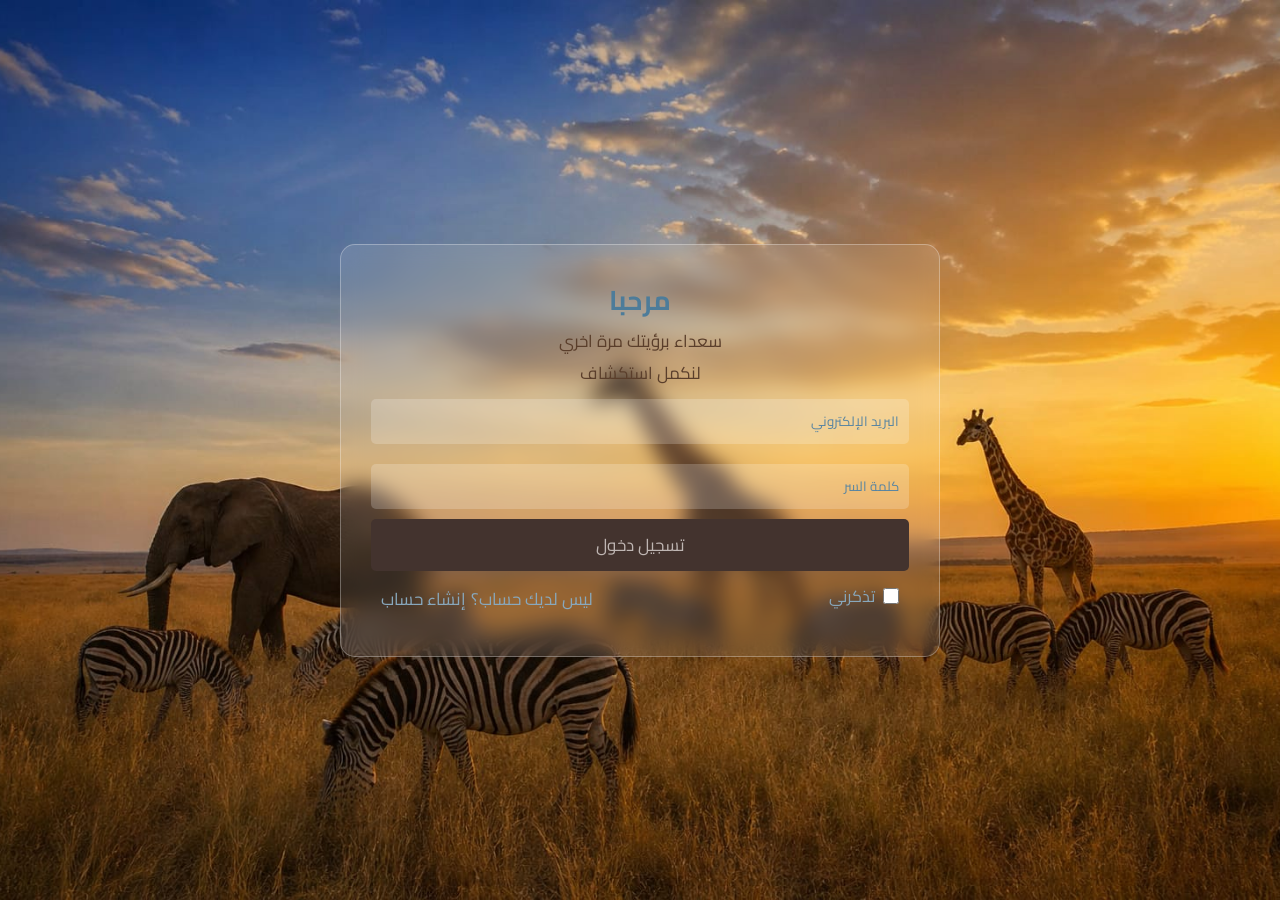
<file: index.html>
<!DOCTYPE html>
<html lang="ar" dir="rtl">
<head>
    <meta charset="UTF-8">
    <meta name="viewport" content="width=device-width, initial-scale=1.0">
    <title>تسجيل دخول</title>
    <!-- Favicon -->
    <link rel="icon" type="image/x-icon" href="../images/favicon/favicon.ico">
    <link rel="icon" type="image/png" sizes="32x32" href="../images/favicon/favicon-32x32.png">
    <link rel="icon" type="image/png" sizes="16x16" href="../images/favicon/favicon-16x16.png">
    <link rel="apple-touch-icon" sizes="180x180" href="../images/favicon/apple-touch-icon.png">
    <link rel="icon" type="image/png" sizes="192x192" href="../images/favicon/android-chrome-192x192.png">
    <link rel="icon" type="image/png" sizes="512x512" href="../images/favicon/android-chrome-512x512.png">
    <!-- font awesome - for icons -->
    <link rel="stylesheet" href="https://cdnjs.cloudflare.com/ajax/libs/font-awesome/6.5.1/css/all.min.css">
    <!-- CSS -->
    <link rel="stylesheet" href="../css/main.css">
    <link rel="stylesheet" href="css/login.css">
</head>
<body>
    <div class="logcontainer">
        <div id="loginform">
            <h2>مرحبا</h2>
            <p>سعداء برؤيتك مرة اخري</p>
            <p>لنكمل استكشاف</p>
            <input type="text" id="loginid" placeholder="البريد الإلكتروني" required><br>
            <input type="password" id="loginpassid" placeholder="كلمة السر" required><br>
            <button type="button" onclick="login()">تسجيل دخول</button>
            <div class="bottomBox">
                <div class="remember-me">
                    <input type="checkbox" id="remember">
                    <label for="remember">تذكرني</label>
                </div>
                <p class="switch"> ليس لديك حساب؟ <a href="pages/sign.html">إنشاء حساب</a></p>
            </div>
        </div>
    </div>

    <div class="popup" id="empty">
        <div class="box">
            <p>من فضلك اكتب الاسم و كلمة السر!</p>
            <button class="okay">حسنا</button>
        </div>
    </div>

    <div class="popup" id="noname">
        <div class="box">
            <p>مفيش حساب بالاسم ده! <br> من فضلك إنشئ حساب الأول!</p>
            <button class="okay">حسنا</button>
        </div>
    </div>

    <div class="popup" id="hi">
        <div class="box">
            <h3>تم تسجيل الدخول بنجاح!</h3><br>
            <p>جاري تحويلك للصفحة الاساسية...</p>
        </div>
    </div>

    <div class="popup" id="wrongpass">
        <div class="box">
            <p>كلمة السر غلط!</p><br>
            <button class="okay">حسنا</button>
        </div>
    </div>
    
    <script src="js/log.js"></script>
</body>
</html>
</file>
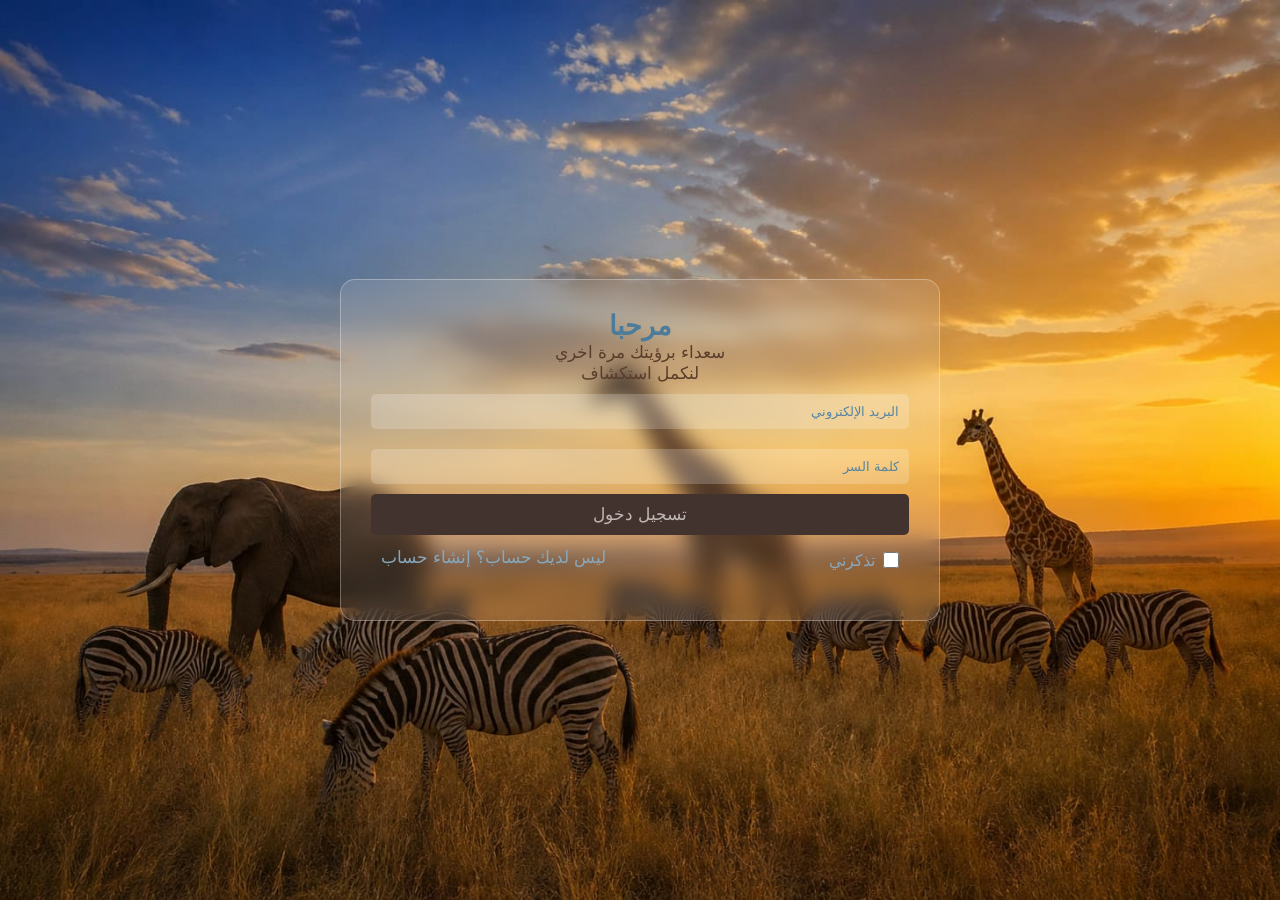
<file: pages/animalDetails.html>
<!DOCTYPE html>
<html lang="ar" dir="rtl">
<head>
    <meta charset="UTF-8">
    <meta name="viewport" content="width=device-width, initial-scale=1.0">
    <title>اسم الحيوان هنا</title>
    <!-- Favicon -->
    <link rel="icon" type="image/x-icon" href="../images/favicon/favicon.ico">
    <link rel="icon" type="image/png" sizes="32x32" href="../images/favicon/favicon-32x32.png">
    <link rel="icon" type="image/png" sizes="16x16" href="../images/favicon/favicon-16x16.png">
    <link rel="apple-touch-icon" sizes="180x180" href="../images/favicon/apple-touch-icon.png">
    <link rel="icon" type="image/png" sizes="192x192" href="../images/favicon/android-chrome-192x192.png">
    <link rel="icon" type="image/png" sizes="512x512" href="../images/favicon/android-chrome-512x512.png">
    <!-- font awesome - for icons -->
    <link rel="stylesheet" href="https://cdnjs.cloudflare.com/ajax/libs/font-awesome/6.5.1/css/all.min.css">
    <!-- CSS -->
    <link rel="stylesheet" href="../css/main.css">
    <link rel="stylesheet" href="../css/animalDetails.css">
</head>
<body>
    <div class="nav" dir="ltr">
        <div class="left">
            <div class="theme-toggle" id="themeToggle">
                <div class="circle">
                    <i class="fa-solid fa-moon"></i>
                </div>
            </div>
            <div class="icons"><a href="favourite.html"><i class="fa-solid fa-heart"></i></a></div>
            <div class="icons"><a href="profile.html"><i class="fa-regular fa-circle-user"></a></i></div>
            <div class="icons"><a href="contact.html"><i class="fa-regular fa-envelope"></i></a></div>
            <div class="icons"><a href="home.html"><i class="fa-solid fa-house"></i></a></div>
            <button class="icons"><i class="fa-solid fa-magnifying-glass hoverr"></i></button>
        </div>
        <input type="text" class="search" placeholder="ابحث عن حيوانك..." dir="rtl">
        <div class="right">
            <div class="links"><a href="post.html">الاخبار</a></div>
            <div class="links"><a href="find.html">أماكن الحيوانات</a></div>
            <div class="links"><a href="explore.html">استكشف</a></div>
        </div>
    </div>
    <div class="container"></div>
    <div class="ft" dir="rtl" >
        <div style="display: flex; justify-content: center; align-items: center;">
            <div class="footer">
                <div class="up">

                    <div class="ct1">

                    <div class="c_p"><p>الحياة البرية</p></div>
                    <div class="c_a"><a href="#explore">القطط الكبيرة</a></div>
                    <div class="c_a"><a href="#explore">الحياة البحرية</a></div>
                    <div class="c_a"><a href="#explore">الطيور</a></div>

                    </div>

                    <div class="ct1">

                    <div class="c_p"><p>عن الحيوانات</p></div>
                    <div class="c_a"><a href="https://www.spcai.org/about-us">رسالتنا</a></div>
                    <div class="c_a"><a href="https://www.peta.org/about-peta/">حقوق الحيوان</a></div>
                    <div class="c_a"><a href="https://www.worldwildlife.org/">المحافظة على الطبيعة</a></div>
                    <div class="c_a"><a href="#contact">تواصل معنا</a></div>

                    </div>

                    <div class="ct1">

                    <div class="c_p"><p>دعم الحياة البرية</p></div>
                    <div class="c_a"><a href="#">تبني حيوان</a></div>
                    <div class="c_a"><a href="https://www.humanesociety.org/how-you-can-help">تبرع</a></div>
                    <div class="c_a"><a href="#contact">تطوع معنا</a></div>

                    </div>

                    <div class="ct1">

                    <div class="c_p"><p>اكتشف</p></div>
                    <div class="c_a"><a href="../pages/explore.html">الأنواع المهددة</a></div>
                    <div class="c_a"><a href="#posts">أخبار الحيوانات</a></div>

                    </div>

                </div>
                
                <div style="height: 2px; width: 1084px; background: #f0e7df;"></div>

                <div class="down">
                    
                    <div class="left34">

                        <div class="t1">
                            <a href="#">سياسة الخصوصية</a>
                        </div>
                        
                        <div class="t2">
                            <a href="#">تعريف</a>
                        </div>

                        <div class="t3">
                            <a href="#">الترخيص</a>
                        </div>

                    </div>

                    <div class="right34">
                        
                        <a href="#">حاسبات حلوان</a>
                        <a href="#">بواسطه</a>
                        <p>تم التصميم بحب للحيوانات</p>
                        
                        
                    </div>

                </div>
            </div>
        </div>
    </div>
</body>
    <script src="../js/animalDetails.js"></script>
    <script src="../js/checkUser.js"></script>
    <script src="../js/darkLitemood.js"></script>
</html>
</file>
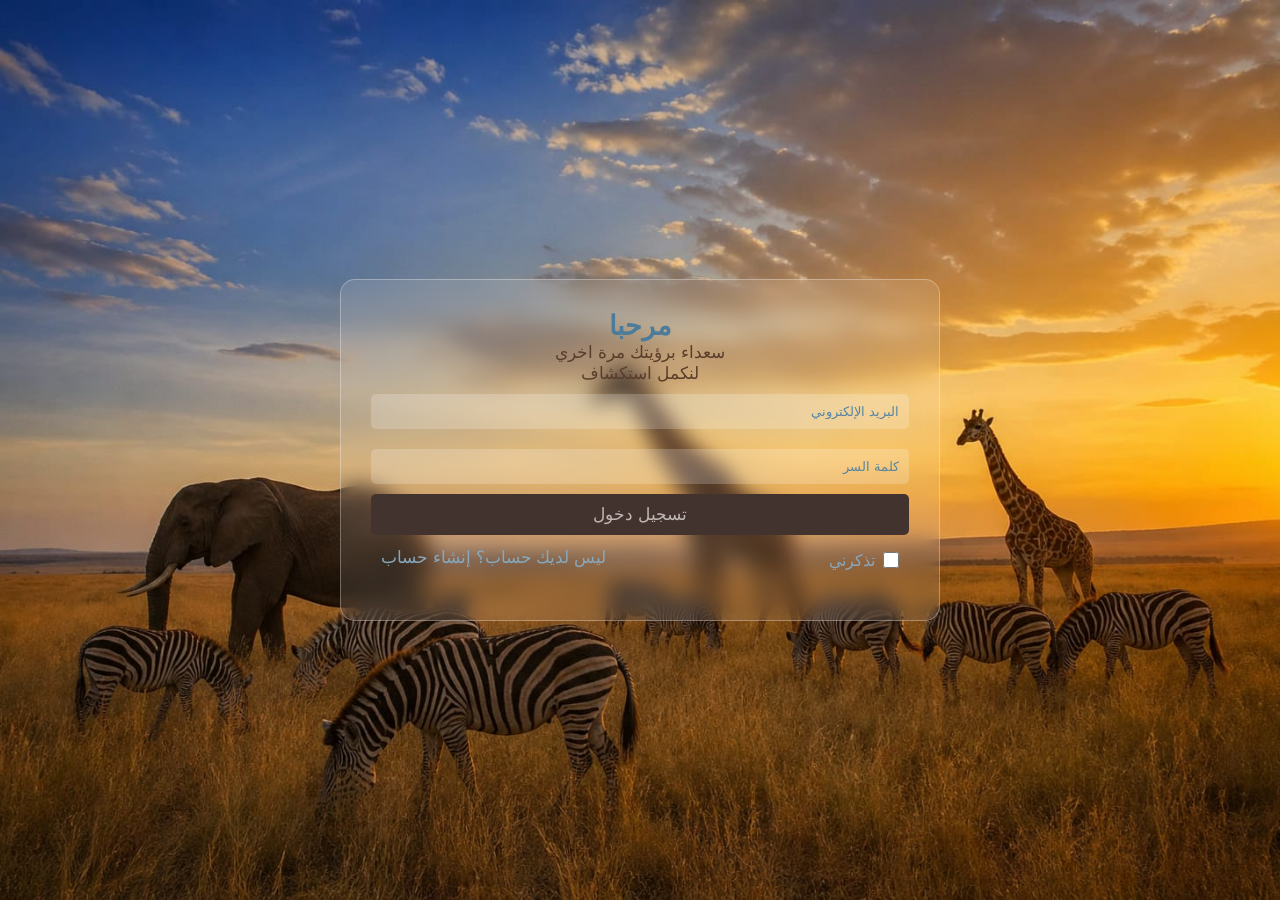
<file: pages/contact.html>
<!DOCTYPE html>
<html lang="en">
<head>
    <meta charset="UTF-8">
    <meta name="viewport" content="width=device-width, initial-scale=1.0">
    <title>تواصل معنا </title>
    <!-- Favicon -->
    <link rel="icon" type="image/x-icon" href="../images/favicon/favicon.ico">
    <link rel="icon" type="image/png" sizes="32x32" href="../images/favicon/favicon-32x32.png">
    <link rel="icon" type="image/png" sizes="16x16" href="../images/favicon/favicon-16x16.png">
    <link rel="apple-touch-icon" sizes="180x180" href="../images/favicon/apple-touch-icon.png">
    <link rel="icon" type="image/png" sizes="192x192" href="../images/favicon/android-chrome-192x192.png">
    <link rel="icon" type="image/png" sizes="512x512" href="../images/favicon/android-chrome-512x512.png">
    <!-- font awesome - for icons -->
    <link rel="stylesheet" href="https://cdnjs.cloudflare.com/ajax/libs/font-awesome/6.5.1/css/all.min.css">
    <!-- CSS -->
    <link rel="stylesheet" href="../css/main.css">
    <link rel="stylesheet" href="../css/contact.css">
</head>

<body>
    <div class="nav" dir="ltr">





    <div class="left">

    <div class="theme-toggle" id="themeToggle">
        <div class="circle">
            <i class="fa-solid fa-moon"></i>
        </div>
    </div>
    <div class="icons"><a href="favourite.html"><i class="fa-solid fa-heart"></i></a></div>
    <div class="icons"><a href="profile.html"><i class="fa-regular fa-circle-user"></a></i></div>
    <div class="icons"><a href="contact.html"><i class="fa-regular fa-envelope"></i></a></div>
    <div class="icons"><a href="home.html"><i class="fa-solid fa-house"></i></a></div>
    <button class="icons"><i class="fa-solid fa-magnifying-glass hoverr"></i></button>


    </div>


    <input type="text" class="search" placeholder="ابحث عن حيوانك..." dir="rtl">


    <div class="right">

    <div class="links"><a href="post.html">الاخبار</a></div>
    <div class="links"><a href="find.html">أماكن الحيوانات</a></div>
    <div class="links"><a href="explore.html">استكشف</a></div>


    </div>




    </div>
    <div class="nav_space"></div>
    <header>
        <h1>تواصل معنا</h1>
        <h3> نساعد الحيوانات ونعمل على القضايا البيئية</h3>
    </header>
    <main>
        <div class="box contactBox">
                        <section class="box2" id="box2">
                <h2 class="size">نموذج التواصل</h2>
                <form>
                    <label for="name">الاسم:</label>
                    <input id="name" type="text" name="name" placeholder="الاسم" required>
                    <label for="number">رقم الهاتف:</label>
                    <input id="number" type="number" name="number" placeholder="رقم الهاتف" required>
                    <label for="email">البريد الالكترونى:</label>
                    <input  id="email" name="email" placeholder="البريد الالكترونى" required>
                    <label for="massage">رسالتك</label>                   
                    <textarea  name="massage" id="massage" placeholder="اكتب رسالتك هنا" rows="5"></textarea>
                    <input class="submitBtn" type="submit" value="ارسال">
                </form>
            </section>
            <section class="box1">
                <h2>للتواصل معنا</h2>
                <section class="test">
                    <h2 class="sty"> العناوين:</h2>
                    <p>المعادى شارع العاصمه رقم 12</p>
                    <p>التجمع شارع الوحده رقم 21</p>
                    <p>اكتوبر شارع طلعت حرب مجاوره 50</p>
                </section>
                <section class="test">
                    <h2 class="sty">ارقام الهاتف:</h2>
                    <p>+01159859128</p>
                    <p>+01086298408</p>
                </section>
                <section class="test">
                    <h2 class="sty">البريد الالكترونى: </h2>
                    <p>contactus1@123</p>                
                </section>
            </section>
        </div>
    </main>
    <div class="ft" dir="rtl">
        <div style="display: flex; justify-content: center; align-items: center;">
            <div class="footer">
                <div class="up">

                    <div class="ct1">

                    <div class="c_p"><p>الحياة البرية</p></div>
                    <div class="c_a"><a href="explore.html">القطط الكبيرة</a></div>
                    <div class="c_a"><a href="explore.html">الحياة البحرية</a></div>
                    <div class="c_a"><a href="explore.html">الطيور</a></div>

                    </div>

                    <div class="ct1">

                    <div class="c_p"><p>عن الحيوانات</p></div>
                    <div class="c_a"><a href="https://www.spcai.org/about-us">رسالتنا</a></div>
                    <div class="c_a"><a href="https://www.peta.org/about-peta/">حقوق الحيوان</a></div>
                    <div class="c_a"><a href="https://www.worldwildlife.org/">المحافظة على الطبيعة</a></div>
                    <div class="c_a"><a href="contact.html">تواصل معنا</a></div>

                    </div>

                    <div class="ct1">

                    <div class="c_p"><p>دعم الحياة البرية</p></div>
                    <div class="c_a"><a href="home.html">تبني حيوان</a></div>
                    <div class="c_a"><a href="https://www.humanesociety.org/how-you-can-help">تبرع</a></div>
                    <div class="c_a"><a href="contact.html">تطوع معنا</a></div>

                    </div>

                    <div class="ct1">

                    <div class="c_p"><p>اكتشف</p></div>
                    <div class="c_a"><a href="../pages/explore.html">الأنواع المهددة</a></div>
                    <div class="c_a"><a href="post.html">أخبار الحيوانات</a></div>

                    </div>

                </div>
                
                <div style="height: 2px; width: 1084px; background: #f0e7df;"></div>

                <div class="down">
                    
                    <div class="left34">

                        <div class="t1">
                            <a href="#">سياسة الخصوصية</a>
                        </div>
                        
                        <div class="t2">
                            <a href="#">تعريف</a>
                        </div>

                        <div class="t3">
                            <a href="#">الترخيص</a>
                        </div>

                    </div>

                    <div class="right34">
                        
                        <a href="#">حاسبات حلوان</a>
                        <a href="#">بواسطه</a>
                        <p>تم التصميم بحب للحيوانات</p>
                        
                        
                    </div>

                </div>
            </div>
        </div>
    </div>
</body>
    <script src="../js/nav.js"></script>
    <script src="../js/contact.js"></script>
    <script src="../js/checkUser.js"></script>
    <script src="../js/darkLitemood.js"></script>
</html>
</file>
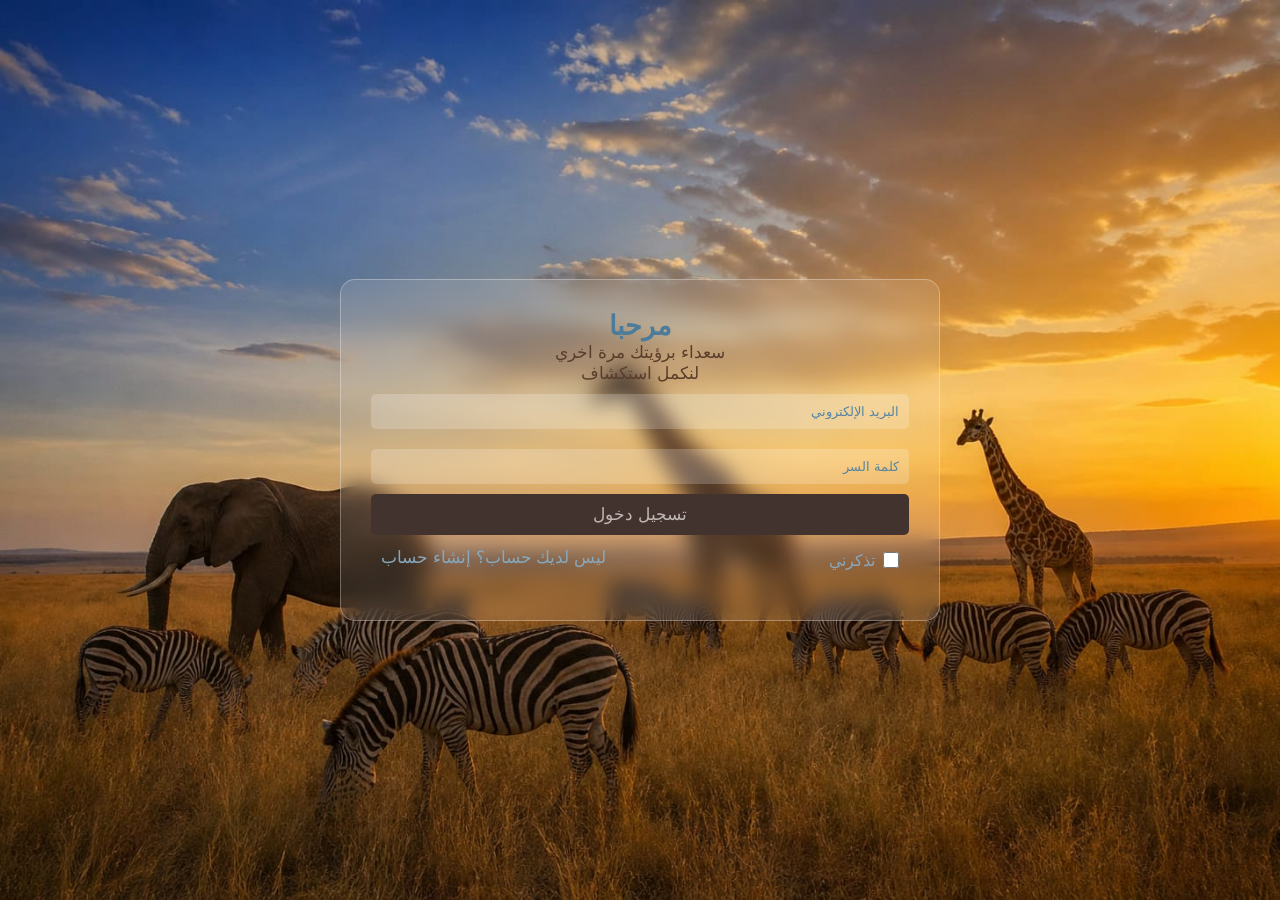
<file: pages/edit.html>
<!DOCTYPE html>
<html>
<head>
    <meta charset="UTF-8">
    <meta name="viewport" content="width=device-width, initial-scale=1.0">
    <title> تعديل الملف الشخصي</title>
    <!-- Favicon -->
    <link rel="icon" type="image/x-icon" href="../images/favicon/favicon.ico">
    <link rel="icon" type="image/png" sizes="32x32" href="../images/favicon/favicon-32x32.png">
    <link rel="icon" type="image/png" sizes="16x16" href="../images/favicon/favicon-16x16.png">
    <link rel="apple-touch-icon" sizes="180x180" href="../images/favicon/apple-touch-icon.png">
    <link rel="icon" type="image/png" sizes="192x192" href="../images/favicon/android-chrome-192x192.png">
    <link rel="icon" type="image/png" sizes="512x512" href="../images/favicon/android-chrome-512x512.png">
    <!-- font awesome - for icons -->
    <link rel="stylesheet" href="https://cdnjs.cloudflare.com/ajax/libs/font-awesome/6.5.1/css/all.min.css">
    <link href="https://fonts.googleapis.com/css2?family=Cairo:wght@200..1000&display=swap" rel="stylesheet">
    <!-- CSS -->
    <link rel="stylesheet" href="../css/main.css">
    <link rel="stylesheet" href="../css/profile.css">
</head>
<body>
    <div class="nav" dir="ltr">
        <div class="left">
            
            <div class="theme-toggle" id="themeToggle">
                <div class="circle">
                    <i class="fa-solid fa-moon"></i>
                </div>
            </div>
            <div class="icons"><a href="favourite.html"><i class="fa-solid fa-heart"></i></a></div>
            <div class="icons"><a href="profile.html"><i class="fa-regular fa-circle-user"></a></i></div>
            <div class="icons"><a href="contact.html"><i class="fa-regular fa-envelope"></i></a></div>
            <div class="icons"><a href="home.html"><i class="fa-solid fa-house"></i></a></div>
            <button class="icons"><i class="fa-solid fa-magnifying-glass hoverr"></i></button>


        </div>
        <input type="text" class="search" placeholder="ابحث عن حيوانك..." dir="rtl">


        <div class="right">
            
        <div class="links"><a href="post.html">الاخبار</a></div>
        <div class="links"><a href="find.html">أماكن الحيوانات</a></div>
        <div class="links"><a href="explore.html">استكشف</a></div>


        </div>
    </div>
    <div class="nav_space"></div>
    <div class="card edit-mode">
        <div class="sidebar">
            <div class="avatar-wrapper">
                <img src="../images/images_profile/main.jpg" alt="Profile Picture"> 
            </div>
            <div class="action-bar">
                <button class="icon-btn btn-save" id="save-btn">حفظ التعديل</button>
                <button class="icon-btn btn-cancel">الغاء</button>
            </div>
        </div>
        
        <div class="content">
            <h1>تعديل الملف</h1>
            <div class="grid">
                <div class="form-group">
                    <label>الأسم كاملاً</label>
                    <input type="text" value=""id="profile-name" requared>
                </div>
                <div class="form-group">
                    <label>البريد الألكتروني</label>
                    <input type="email" value=""id="profile-email"required>
                </div>
                <div class="form-group">
                    <label>كلمة السر</label>
                    <input type="text" value="" id="profile-password"required>
                </div>               
                <div class="form-group">
                    <label>تاريخ الميلاد</label>
                    <input type="date" value=""id="profile-dob" required>
                </div>
            </div>
        </div>  
    </div>
    <div class="ft" dir="rtl" >
        <div style="display: flex; justify-content: center; align-items: center;">
            <div class="footer">
                <div class="up">

                    <div class="ct1">

                    <div class="c_p"><p>الحياة البرية</p></div>
                    <div class="c_a"><a href="#explore">القطط الكبيرة</a></div>
                    <div class="c_a"><a href="#explore">الحياة البحرية</a></div>
                    <div class="c_a"><a href="#explore">الطيور</a></div>

                    </div>

                    <div class="ct1">

                    <div class="c_p"><p>عن الحيوانات</p></div>
                    <div class="c_a"><a href="https://www.spcai.org/about-us">رسالتنا</a></div>
                    <div class="c_a"><a href="https://www.peta.org/about-peta/">حقوق الحيوان</a></div>
                    <div class="c_a"><a href="https://www.worldwildlife.org/">المحافظة على الطبيعة</a></div>
                    <div class="c_a"><a href="#contact">تواصل معنا</a></div>

                    </div>

                    <div class="ct1">

                    <div class="c_p"><p>دعم الحياة البرية</p></div>
                    <div class="c_a"><a href="#">تبني حيوان</a></div>
                    <div class="c_a"><a href="https://www.humanesociety.org/how-you-can-help">تبرع</a></div>
                    <div class="c_a"><a href="#contact">تطوع معنا</a></div>

                    </div>

                    <div class="ct1">

                    <div class="c_p"><p>اكتشف</p></div>
                    <div class="c_a"><a href="../pages/explore.html">الأنواع المهددة</a></div>
                    <div class="c_a"><a href="#posts">أخبار الحيوانات</a></div>

                    </div>

                </div>
                
                <div style="height: 2px; width: 1084px; background: #f0e7df;"></div>

                <div class="down">
                    
                    <div class="left34">

                        <div class="t1">
                            <a href="#">سياسة الخصوصية</a>
                        </div>
                        
                        <div class="t2">
                            <a href="#">تعريف</a>
                        </div>

                        <div class="t3">
                            <a href="#">الترخيص</a>
                        </div>

                    </div>

                    <div class="right34">
                        
                        <a href="#">حاسبات حلوان</a>
                        <a href="#">بواسطه</a>
                        <p>تم التصميم بحب للحيوانات</p>
                        
                        
                    </div>

                </div>
            </div>
        </div>
    </div>
    <script src="../js/Profile.js"></script>
    <script src="../js/nav.js"></script>
    <script src="../js/checkUser.js"></script>
    <script src="../js/darkLitemood.js"></script>
</body>
</html>
</file>
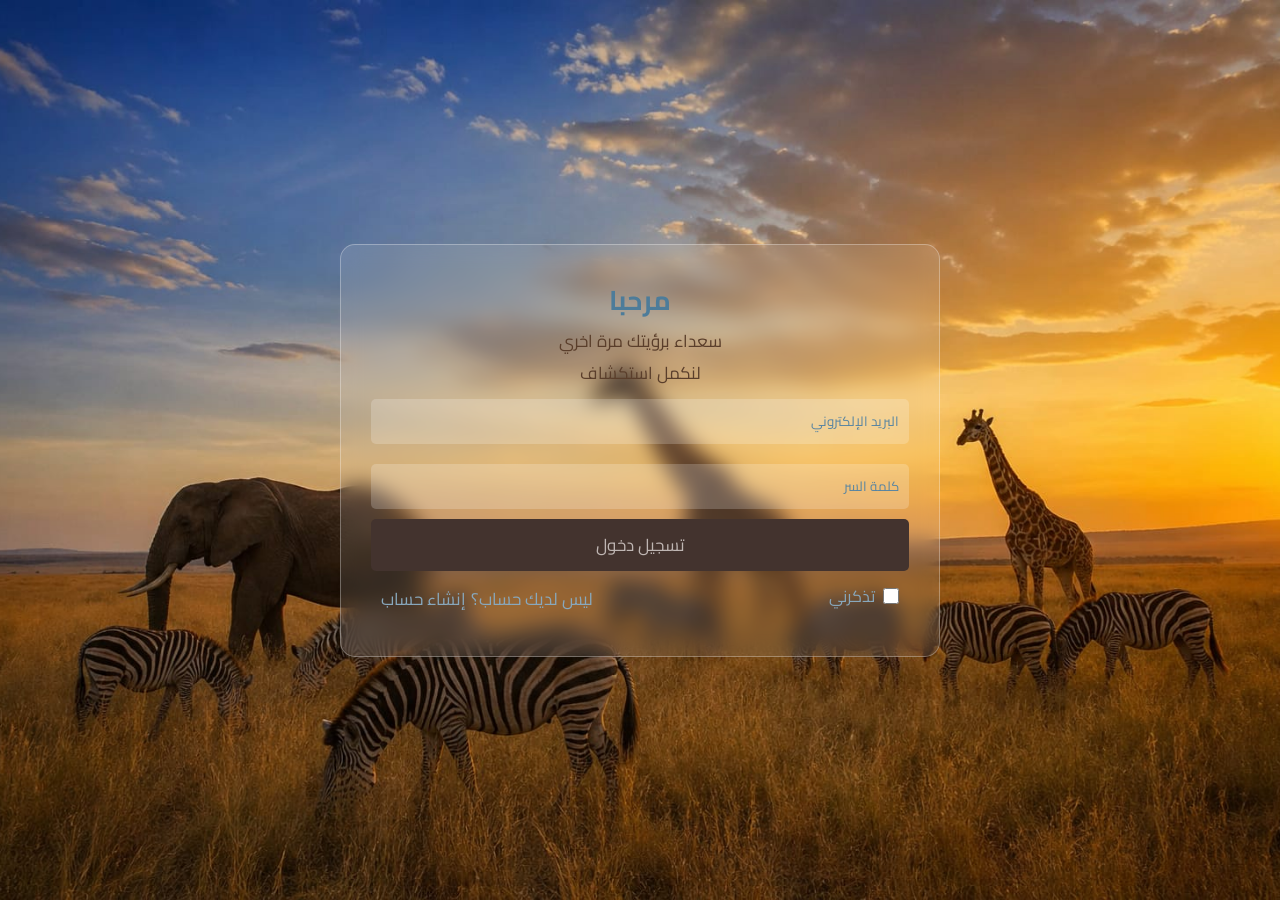
<file: pages/explore.html>
<!DOCTYPE html>
<html lang="ar" dir="rtl">
<head>
    <meta charset="UTF-8">
    <meta name="viewport" content="width=device-width, initial-scale=1.0">
    <title>استكشف عالم الحيوان</title>
    <!-- Favicon -->
    <link rel="icon" type="image/x-icon" href="../images/favicon/favicon.ico">
    <link rel="icon" type="image/png" sizes="32x32" href="../images/favicon/favicon-32x32.png">
    <link rel="icon" type="image/png" sizes="16x16" href="../images/favicon/favicon-16x16.png">
    <link rel="apple-touch-icon" sizes="180x180" href="../images/favicon/apple-touch-icon.png">
    <link rel="icon" type="image/png" sizes="192x192" href="../images/favicon/android-chrome-192x192.png">
    <link rel="icon" type="image/png" sizes="512x512" href="../images/favicon/android-chrome-512x512.png">
    <!-- font awesome - for icons -->
    <link rel="stylesheet" href="https://cdnjs.cloudflare.com/ajax/libs/font-awesome/6.5.1/css/all.min.css">
    <!-- CSS -->
    <link rel="stylesheet" href="../css/main.css">
    <link rel="stylesheet" href="../css/explore.css">
</head>
<body>
    <div class="nav" dir="ltr">
    <div class="left">

    <div class="theme-toggle" id="themeToggle">
        <div class="circle">
            <i class="fa-solid fa-moon"></i>
        </div>
    </div>
    <div class="icons"><a href="favourite.html"><i class="fa-solid fa-heart"></i></a></div>
    <div class="icons"><a href="profile.html"><i class="fa-regular fa-circle-user"></a></i></div>
    <div class="icons"><a href="contact.html"><i class="fa-regular fa-envelope"></i></a></div>
    <div class="icons"><a href="home.html"><i class="fa-solid fa-house"></i></a></div>
    <button class="icons"><i class="fa-solid fa-magnifying-glass hoverr"></i></button>


    </div>
    <input type="text" class="search" placeholder="ابحث عن حيوانك..." dir="rtl">
    <div class="right">
    <div class="links"><a href="post.html">الاخبار</a></div>
    <div class="links"><a href="find.html">أماكن الحيوانات</a></div>
    <div class="links"><a href="explore.html">استكشف</a></div>
    </div>
    </div>

    <div class="exploreHero">
        <div class="container">
            <h2>استكشِف عالم الحيوان</h2>
            <p>رحلة في قلب الطبيعة لاكتشاف أسرار، حقائق مذهلة، وقصص ملهمة عن أصدقائنا من كل فصيلة ونوع.</p>
        </div>
    </div>
    <div class="exploreMain">
        <div class="container">
            <div class="rightside">
                <div class="top">
                    <h2>استكشف الحيوانات</h2>
                    <div class="dropdownMenu">
                        <div class="view-toggle">
                            <button id="gridBtn" class="active">
                                <i class="fa-solid fa-grip"></i>
                            </button>
                            <button id="listBtn">
                                <i class="fa-solid fa-bars"></i>
                            </button>
                        </div>
                        <select name="animals" id="animal-select">
                        </select>
                    </div>
                </div>
                <div class="cards"></div>
            </div>
            <div class="leftside">
                <div class="catg"></div>
                <div class="lovedAnimals"></div>
            </div>
        </div>
    </div>
    <div class="ft" dir="rtl">
        <div style="display: flex; justify-content: center; align-items: center;">
            <div class="footer">
                <div class="up">

                    <div class="ct1">

                    <div class="c_p"><p>الحياة البرية</p></div>
                    <div class="c_a"><a href="explore.html">القطط الكبيرة</a></div>
                    <div class="c_a"><a href="explore.html">الحياة البحرية</a></div>
                    <div class="c_a"><a href="explore.html">الطيور</a></div>

                    </div>

                    <div class="ct1">

                    <div class="c_p"><p>عن الحيوانات</p></div>
                    <div class="c_a"><a href="https://www.spcai.org/about-us">رسالتنا</a></div>
                    <div class="c_a"><a href="https://www.peta.org/about-peta/">حقوق الحيوان</a></div>
                    <div class="c_a"><a href="https://www.worldwildlife.org/">المحافظة على الطبيعة</a></div>
                    <div class="c_a"><a href="contact.html">تواصل معنا</a></div>

                    </div>

                    <div class="ct1">

                    <div class="c_p"><p>دعم الحياة البرية</p></div>
                    <div class="c_a"><a href="home.html">تبني حيوان</a></div>
                    <div class="c_a"><a href="https://www.humanesociety.org/how-you-can-help">تبرع</a></div>
                    <div class="c_a"><a href="contact.html">تطوع معنا</a></div>

                    </div>

                    <div class="ct1">

                    <div class="c_p"><p>اكتشف</p></div>
                    <div class="c_a"><a href="../pages/explore.html">الأنواع المهددة</a></div>
                    <div class="c_a"><a href="post.html">أخبار الحيوانات</a></div>

                    </div>

                </div>
                
                <div style="height: 2px; width: 1084px; background: #f0e7df;"></div>

                <div class="down">
                    
                    <div class="left34">

                        <div class="t1">
                            <a href="#">سياسة الخصوصية</a>
                        </div>
                        
                        <div class="t2">
                            <a href="#">تعريف</a>
                        </div>

                        <div class="t3">
                            <a href="#">الترخيص</a>
                        </div>

                    </div>

                    <div class="right34">
                        
                        <a href="#">حاسبات حلوان</a>
                        <a href="#">بواسطه</a>
                        <p>تم التصميم بحب للحيوانات</p>
                        
                        
                    </div>

                </div>
            </div>
        </div>
    </div>
</body>
    <script src="../js/explore.js"></script>
    <script src="../js/nav.js"></script>
    <script src="../js/checkUser.js"></script>
    <script src="../js/darkLitemood.js"></script>
</html>
</file>
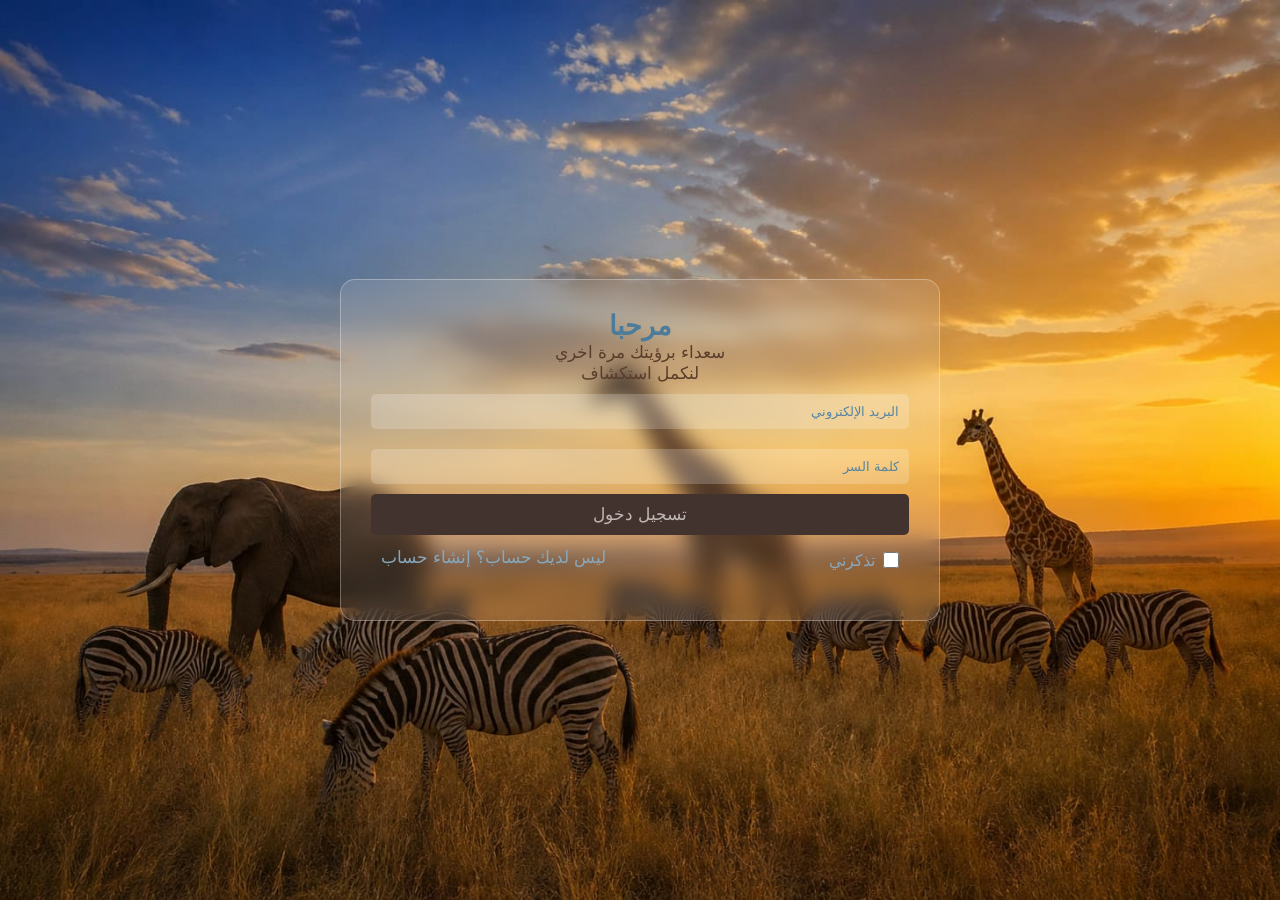
<file: pages/favourite.html>
<!DOCTYPE html>
<html lang="ar" dir="rtl">
<head>
    <meta charset="UTF-8">
    <meta name="viewport" content="width=device-width, initial-scale=1.0">
    <title>حيواناتك المفضله</title>
    <!-- Favicon -->
    <link rel="icon" type="image/x-icon" href="../images/favicon/favicon.ico">
    <link rel="icon" type="image/png" sizes="32x32" href="../images/favicon/favicon-32x32.png">
    <link rel="icon" type="image/png" sizes="16x16" href="../images/favicon/favicon-16x16.png">
    <link rel="apple-touch-icon" sizes="180x180" href="../images/favicon/apple-touch-icon.png">
    <link rel="icon" type="image/png" sizes="192x192" href="../images/favicon/android-chrome-192x192.png">
    <link rel="icon" type="image/png" sizes="512x512" href="../images/favicon/android-chrome-512x512.png">
    <!-- font awesome - for icons -->
    <link rel="stylesheet" href="https://cdnjs.cloudflare.com/ajax/libs/font-awesome/6.5.1/css/all.min.css">
    <!-- CSS -->
    <link rel="stylesheet" href="../css/main.css">
    <link rel="stylesheet" href="../css/favourite.css">
</head>
<body>
    <div class="nav" dir="ltr">





    <div class="left">

    <div class="theme-toggle" id="themeToggle">
        <div class="circle">
            <i class="fa-solid fa-moon"></i>
        </div>
    </div>
    <div class="icons"><a href="favourite.html"><i class="fa-solid fa-heart"></i></a></div>
    <div class="icons"><a href="profile.html"><i class="fa-regular fa-circle-user"></a></i></div>
    <div class="icons"><a href="contact.html"><i class="fa-regular fa-envelope"></i></a></div>
    <div class="icons"><a href="home.html"><i class="fa-solid fa-house"></i></a></div>
    <button class="icons"><i class="fa-solid fa-magnifying-glass hoverr"></i></button>


    </div>


    <input type="text" class="search" placeholder="ابحث عن حيوانك..." dir="rtl">


    <div class="right">

    <div class="links"><a href="post.html">الاخبار</a></div>
    <div class="links"><a href="find.html">أماكن الحيوانات</a></div>
    <div class="links"><a href="explore.html">استكشف</a></div>


    </div>




    </div>
    <div class="favHero">
        <div class="container">
            <h2>اختياراتك المميزة من عالم الحيوان</h2>
            <p>مجموعة مختارة بعناية من الكائنات التي لفتت انتباهك، حيث تلتقي التفاصيل المميزة مع لحظات الاكتشاف في عالم الطبيعة.</p>
        </div>
    </div>
    <div class="exploreMain">
        <div class="container">
            <div class="mainBox">
                <div class="top">
                    <h2> حيواناتك المفضله</h2>
                    <div class="dropdownMenu">
                        <div class="view-toggle">
                            <button id="gridBtn" class="active">
                                <i class="fa-solid fa-grip"></i>
                            </button>
                            <button id="listBtn">
                                <i class="fa-solid fa-bars"></i>
                            </button>
                        </div>
                        <select name="animals" id="animal-select">
                        </select>
                    </div>
                </div>
                <div class="cards"></div>
            </div>
        </div>
    </div>
    <div class="ft" dir="rtl">
        <div style="display: flex; justify-content: center; align-items: center;">
            <div class="footer">
                <div class="up">

                    <div class="ct1">

                    <div class="c_p"><p>الحياة البرية</p></div>
                    <div class="c_a"><a href="explore.html">القطط الكبيرة</a></div>
                    <div class="c_a"><a href="explore.html">الحياة البحرية</a></div>
                    <div class="c_a"><a href="explore.html">الطيور</a></div>

                    </div>

                    <div class="ct1">

                    <div class="c_p"><p>عن الحيوانات</p></div>
                    <div class="c_a"><a href="https://www.spcai.org/about-us">رسالتنا</a></div>
                    <div class="c_a"><a href="https://www.peta.org/about-peta/">حقوق الحيوان</a></div>
                    <div class="c_a"><a href="https://www.worldwildlife.org/">المحافظة على الطبيعة</a></div>
                    <div class="c_a"><a href="contact.html">تواصل معنا</a></div>

                    </div>

                    <div class="ct1">

                    <div class="c_p"><p>دعم الحياة البرية</p></div>
                    <div class="c_a"><a href="home.html">تبني حيوان</a></div>
                    <div class="c_a"><a href="https://www.humanesociety.org/how-you-can-help">تبرع</a></div>
                    <div class="c_a"><a href="contact.html">تطوع معنا</a></div>

                    </div>

                    <div class="ct1">

                    <div class="c_p"><p>اكتشف</p></div>
                    <div class="c_a"><a href="../pages/explore.html">الأنواع المهددة</a></div>
                    <div class="c_a"><a href="post.html">أخبار الحيوانات</a></div>

                    </div>

                </div>
                
                <div style="height: 2px; width: 1084px; background: #f0e7df;"></div>

                <div class="down">
                    
                    <div class="left34">

                        <div class="t1">
                            <a href="#">سياسة الخصوصية</a>
                        </div>
                        
                        <div class="t2">
                            <a href="#">تعريف</a>
                        </div>

                        <div class="t3">
                            <a href="#">الترخيص</a>
                        </div>

                    </div>

                    <div class="right34">
                        
                        <a href="#">حاسبات حلوان</a>
                        <a href="#">بواسطه</a>
                        <p>تم التصميم بحب للحيوانات</p>
                        
                        
                    </div>

                </div>
            </div>
        </div>
    </div>
</body>
    <script src="../js/favourite.js"></script>
    <script src="../js/nav.js"></script>
    <script src="../js/checkUser.js"></script>
    <script src="../js/darkLitemood.js"></script>
</html>
</file>
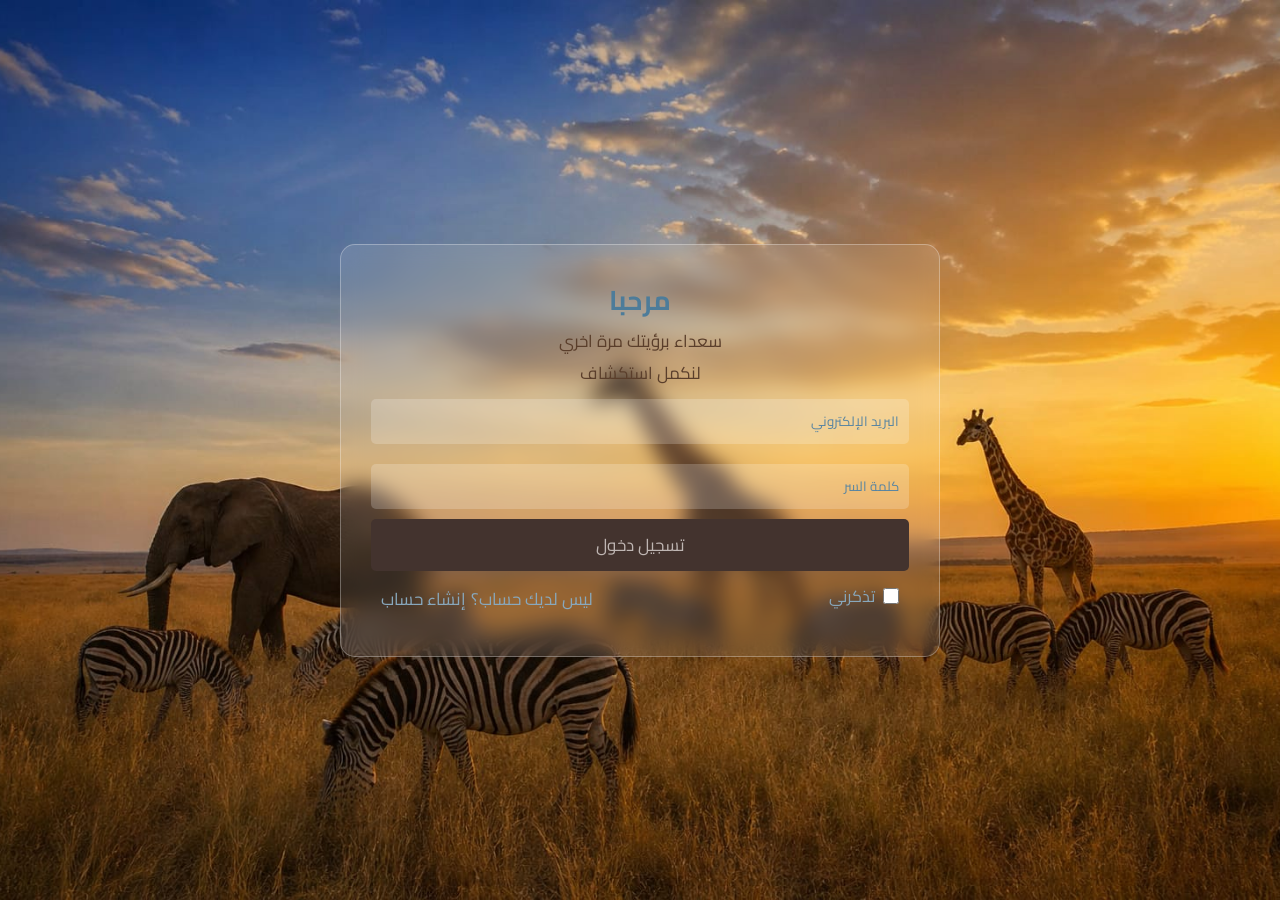
<file: pages/find.html>
<!DOCTYPE html>
<html>
<head>
    <meta charset="UTF-8">
    <meta name="viewport" content="width=device-width, initial-scale=1.0">
    <title>Where to find </title>
    <!-- favicon -->
    <link rel="icon" type="image/x-icon" href="images/favicon/favicon.ico">
    <link rel="icon" type="image/png" sizes="32x32" href="images/favicon/favicon-32x32.png">
    <link rel="icon" type="image/png" sizes="16x16" href="images/favicon/favicon-16x16.png">
    <link rel="apple-touch-icon" sizes="180x180" href="images/favicon/apple-touch-icon.png">
    <link rel="icon" type="image/png" sizes="192x192" href="images/favicon/android-chrome-192x192.png">
    <link rel="icon" type="image/png" sizes="512x512" href="images/favicon/android-chrome-512x512.png">
    <!-- font awesome -->
    <link rel="stylesheet" href="https://cdnjs.cloudflare.com/ajax/libs/font-awesome/6.5.1/css/all.min.css">
    <!-- Css -->
    <link rel="stylesheet" href="../css/main.css">
    <link rel="stylesheet" href="../css/find.css">
</head>
<body>
    <div class="nav" dir="ltr">





    <div class="left">

    <div class="theme-toggle" id="themeToggle">
        <div class="circle">
            <i class="fa-solid fa-moon"></i>
        </div>
    </div>
    <div class="icons"><a href="favourite.html"><i class="fa-solid fa-heart"></i></a></div>
    <div class="icons"><a href="profile.html"><i class="fa-regular fa-circle-user"></a></i></div>
    <div class="icons"><a href="contact.html"><i class="fa-regular fa-envelope"></i></a></div>
    <div class="icons"><a href="home.html"><i class="fa-solid fa-house"></i></a></div>
    <button class="icons"><i class="fa-solid fa-magnifying-glass hoverr"></i></button>


    </div>


    <input type="text" class="search" placeholder="ابحث عن حيوانك..." dir="rtl">


    <div class="right">

    <div class="links"><a href="post.html">الاخبار</a></div>
    <div class="links"><a href="find.html">أماكن الحيوانات</a></div>
    <div class="links"><a href="explore.html">استكشف</a></div>


    </div>




    </div>
    <div class="nav_space"></div>
    <main>
        <div class="imgcontainer img-1"><img src="../images/find1.jpg" alt="adImage"></div>
        <div class="container-find">
            <div class="big-box">
                <div class="box">
                    <h2 class="title">Pets Kingdom</h2>
                    <img src="../images/petStore.jpg" alt="petStore" width="" height="">
                </div>
                <div class="box">
                    <div class="lower-box">
                        <div class="text-find">
                            <p>المحل يوجد له فروع في الزمالك و الدقي يوجد شراء حيوانات أليفة ومستلزماتهم مثل:</p>
                            <div class="links">
                                <a href="explore.html">الكلاب</a>
                                <a href="explore.html">القطط</a>
                                <a href="explore.html">السلاحف</a>
                            </div>
                        </div>
                    </div>
                </div>
                <div class="box">
                    <div class="lower-box">
                        <iframe src="https://www.google.com/maps/embed?pb=!1m18!1m12!1m3!1d3453.182163402748!2d31.223187500000005!3d30.060312500000002!2m3!1f0!2f0!3f0!3m2!1i1024!2i768!4f13.1!3m3!1m2!1s0x145840e6d7683a57%3A0xd61a2b11e6df3078!2sPets%20Kingdom!5e0!3m2!1sen!2seg!4v1777382785698!5m2!1sen!2seg"
                            width="200" 
                            height="200" 
                            style="border:0;" 
                            allowfullscreen="" 
                            loading="lazy" 
                            referrerpolicy="no-referrer-when-downgrade"></iframe>
                    </div>
                </div>
            </div>
            <div class="big-box">
                <div class="box">
                    <h2 class="title">حديقة حيوان الجيزا</h2>
                    <img src="../images/Zoo.jpg" alt="Zoo">
                </div>
                <div class="box">
                    <div class="lower-box">    
                        <div class="text-find">
                            <p>حديقة حيوان الجيزة أو جنينة الحيوانات في الجيزة تأسست سنة 1891 م. هي أكبر حديقة للحيوانات في مصر والشرق الأوسط، وأول وأعرق حدائق الحيوانات في أفريقيا. كانت تسمى «جوهرة التاج لحدائق الحيوان في أفريقيا». ويجد بها العديد من الحيوانات مثل:</p>
                            <div class="links">
                                <a href="explore.html">الاسد</a>
                                <a href="explore.html">الفيل</a>
                                <a href="explore.html">الزرافة</a>
                            </div>
                        </div>
                    </div>
                </div>
                <div class="box">
                    <div class="lower-box">
                        <iframe src="https://www.google.com/maps/embed?pb=!1m18!1m12!1m3!1d3454.3200624947794!2d31.213573699999998!3d30.027674299999997!2m3!1f0!2f0!3f0!3m2!1i1024!2i768!4f13.1!3m3!1m2!1s0x145847049f871999%3A0x9e0eac64667298fd!2sGiza%20Zoo!5e0!3m2!1sen!2seg!4v1777385285539!5m2!1sen!2seg" 
                            width="230" 
                            height="300" 
                            style="border:0;" 
                            allowfullscreen="" 
                            loading="lazy" 
                            referrerpolicy="no-referrer-when-downgrade"></iframe>
                    </div>
                </div>
            </div>
        </div>
        <div class="imgcontainer img-2"><img src="../images/find2.jpg" alt="adImage"></div>
    </main>
    <div class="ft" dir="rtl">
    <div style="display: flex; justify-content: center; align-items: center;">
        <div class="footer">
            <div class="up">

                <div class="ct1">

                <div class="c_p"><p>الحياة البرية</p></div>
                <div class="c_a"><a href="explore.html">القطط الكبيرة</a></div>
                <div class="c_a"><a href="explore.html">الحياة البحرية</a></div>
                <div class="c_a"><a href="explore.html">الطيور</a></div>

                </div>

                <div class="ct1">

                <div class="c_p"><p>عن الحيوانات</p></div>
                <div class="c_a"><a href="https://www.spcai.org/about-us">رسالتنا</a></div>
                <div class="c_a"><a href="https://www.peta.org/about-peta/">حقوق الحيوان</a></div>
                <div class="c_a"><a href="https://www.worldwildlife.org/">المحافظة على الطبيعة</a></div>
                <div class="c_a"><a href="contact.html">تواصل معنا</a></div>

                </div>

                <div class="ct1">

                <div class="c_p"><p>دعم الحياة البرية</p></div>
                <div class="c_a"><a href="home.html">تبني حيوان</a></div>
                <div class="c_a"><a href="https://www.humanesociety.org/how-you-can-help">تبرع</a></div>
                <div class="c_a"><a href="contact.html">تطوع معنا</a></div>

                </div>

                <div class="ct1">

                <div class="c_p"><p>اكتشف</p></div>
                <div class="c_a"><a href="../pages/explore.html">الأنواع المهددة</a></div>
                <div class="c_a"><a href="post.html">أخبار الحيوانات</a></div>

                </div>

            </div>
            
            <div style="height: 2px; width: 1084px; background: #f0e7df;"></div>

            <div class="down">
                
                <div class="left34">

                    <div class="t1">
                        <a href="#">سياسة الخصوصية</a>
                    </div>
                    
                    <div class="t2">
                        <a href="#">تعريف</a>
                    </div>

                    <div class="t3">
                        <a href="#">الترخيص</a>
                    </div>

                </div>

                <div class="right34">
                    
                    <a href="#">حاسبات حلوان</a>
                    <a href="#">بواسطه</a>
                    <p>تم التصميم بحب للحيوانات</p>
                    
                    
                </div>

            </div>
        </div>
    </div>
    </div>

</body>
<script src="../js/nav.js"></script>
<script src="../js/checkUser.js"></script>
<script src="../js/darkLitemood.js"></script>
</html>
</file>
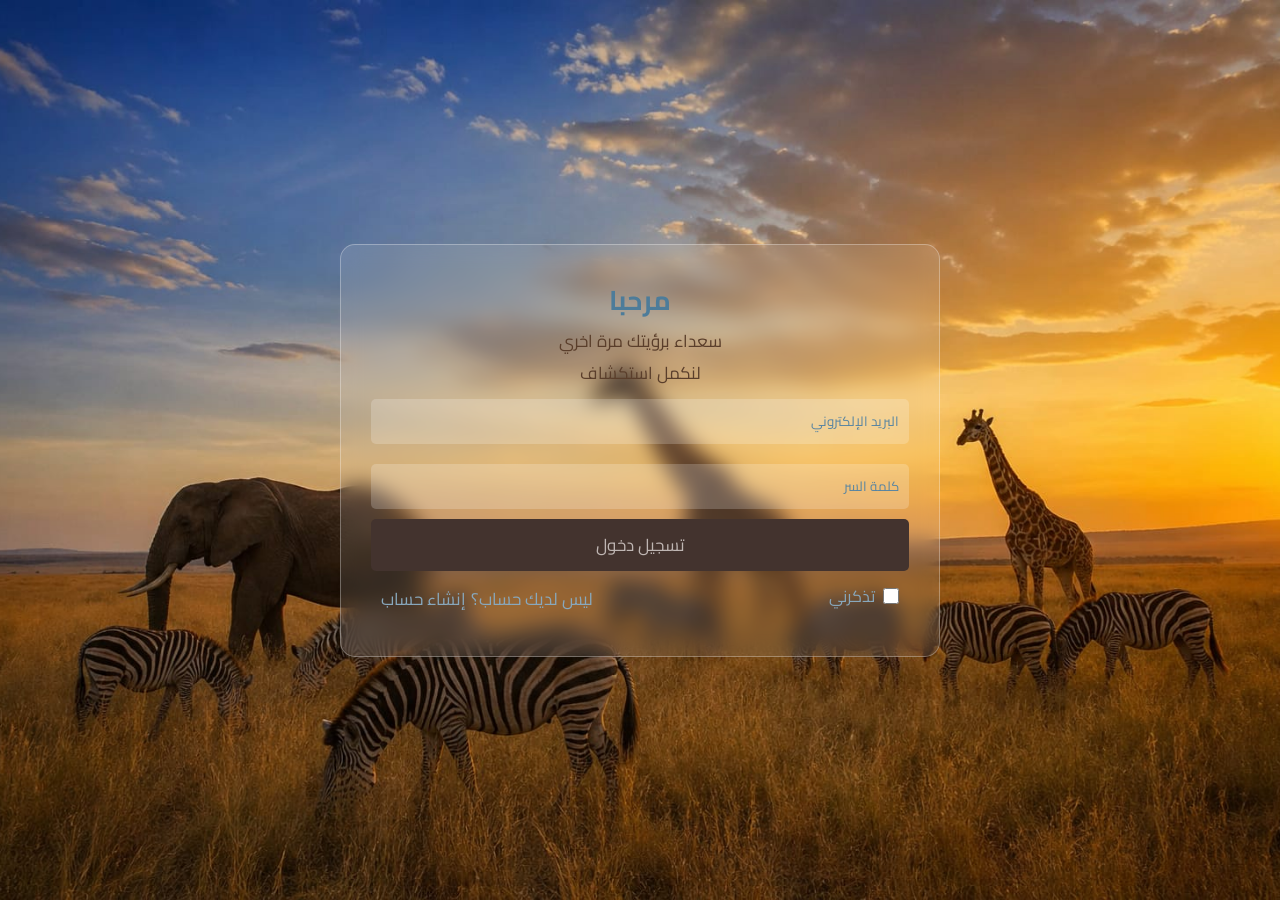
<file: pages/post.html>
<!DOCTYPE html>
<html lang="ar" dir="rtl">
<head>
    <meta charset="UTF-8">
    <meta name="viewport" content="width=device-width, initial-scale=1.0">
    <title>آخر الأخبار</title>
    <!-- Favicon -->
    <link rel="icon" type="../images/x-icon" href="../images/favicon/favicon.ico">
    <link rel="icon" type="../images/png" sizes="32x32" href="../images/favicon/favicon-32x32.png">
    <link rel="icon" type="../images/png" sizes="16x16" href="../images/favicon/favicon-16x16.png">
    <link rel="apple-touch-icon" sizes="180x180" href="../images/favicon/apple-touch-icon.png">
    <link rel="icon" type="../images/png" sizes="192x192" href="../images/favicon/android-chrome-192x192.png">
    <link rel="icon" type="../images/png" sizes="512x512" href="../images/favicon/android-chrome-512x512.png">
    <!-- font awesome - for icons -->
    <link rel="stylesheet" href="https://cdnjs.cloudflare.com/ajax/libs/font-awesome/6.5.1/css/all.min.css">
    <link href="https://fonts.googleapis.com/css2?family=Cairo:wght@200..1000&family=IBM+Plex+Sans+Arabic:wght@100;200;300;400;500;600;700&display=swap" rel="stylesheet">
    <!-- CSS -->
    <link rel="stylesheet" href="../css/main.css">
    <link rel="stylesheet" href="../css/post.css">
</head>
<body>
    <div class="nav" dir="ltr">





    <div class="left">

    <div class="theme-toggle" id="themeToggle">
        <div class="circle">
            <i class="fa-solid fa-moon"></i>
        </div>
    </div>
    <div class="icons"><a href="favourite.html"><i class="fa-solid fa-heart"></i></a></div>
    <div class="icons"><a href="profile.html"><i class="fa-regular fa-circle-user"></a></i></div>
    <div class="icons"><a href="contact.html"><i class="fa-regular fa-envelope"></i></a></div>
    <div class="icons"><a href="home.html"><i class="fa-solid fa-house"></i></a></div>
    <button class="icons"><i class="fa-solid fa-magnifying-glass hoverr"></i></button>


    </div>


    <input type="text" class="search" placeholder="ابحث عن حيوانك..." dir="rtl">


    <div class="right">

    <div class="links"><a href="post.html">الاخبار</a></div>
    <div class="links"><a href="find.html">أماكن الحيوانات</a></div>
    <div class="links"><a href="explore.html">استكشف</a></div>


    </div>




    </div>
    <div class="nav_space"></div>

    <div class="divstart">
        <h2>أهم منشوراتنا عن الحيوانات</h2>
        <p>تابع معنا آخر أخبار الحيوانات حول العالم، من اكتشافات جديدة، وسلوكيات مدهشة، إلى قصص واقعية تغير نظرتك لعالم الطبيعة.</p>
    </div>
    <main>
    <section id="section"><img src="../images/final1.jpg" alt=""></section> 
    <section class="section postSection">
        <div id="div1" class="post-card">
            <div class="post">
            <i  class="fa-sharp fa-solid fa-paw"><span> أخبار الحيوانات</span></i>
        </div>
            <p>وفقا لتقديرات IUCN تبقي فقط اقل من 50 فرد من وحيد القرن السومطري حول العالم موجودة في غابات سومطرة و بورنيو و أندونسيا</p>
            <img src="../images/java.jpg" alt="وحيد القرن السومطري">
            <br>
            <div class="buttom">
            <div>
                <button class="like-btn">اعجاب <i  class="fa-slab fa-regular fa-thumbs-up"></i> </button>
            </div>
                <button class="dislike-btn">عدم الإعجاب <i class="fa-regular fa-thumbs-down"></i> </button>
            </div>
            </div>           
        </div>
        <div id="div2" class="post-card">
            <div class="post">
            <i  class="fa-sharp fa-solid fa-paw"><span>أخبار الحيوانات</i>
            </div>
            <p>لقد تم العثور علي حفرية عبارة عن بعض اجزاء من الفك السفلي و بعض الاسنان لقرد أطلق عليه "مصريبثيكس موغراينسيس" في مصر عن طريق فريق"سلام لاب" الذين قدروا عمر القرد 18 مليون عاما            </p>
            <img src="../images/رسم-علمي-يوضح-شكل-القرد-القديم-مصريبثيكس.webp" alt="رسم-علمي-يوضح-شكل-القرد-القديم-مصريبثيكس"> 
            <br>
            <div class="buttom">
            <div>
                <button class="like-btn">اعجاب <i  class="fa-slab fa-regular fa-thumbs-up"></i> </button>
            </div>
                <button class="dislike-btn">عدم الإعجاب <i class="fa-regular fa-thumbs-down"></i> </button>
            </div>
            </div>
        </div>
        </div>  
        <div id="div3" class="post-card">
            <div class="post"><i class="fa-sharp fa-solid fa-paw"><span> أخبار الحيوانات</span></i>
           </div>
            <p>النمر السومطري الذي يعتبر أصغر أنواع النمور و أكثر أنواع النمور المهددةبالأنقراض ،بلغ عدده ما بين 400 إلي 600 نمر فقط حول العالم</p>
            <img src="../images/Sumatran tiger relaxing.jpg" alt="النمر السومطري">
            <br>
            <div class="buttom">
            <div>
                <button class="like-btn">اعجاب <i  class="fa-slab fa-regular fa-thumbs-up"></i> </button>
            </div>
                <button class="dislike-btn">عدم الإعجاب <i class="fa-regular fa-thumbs-down"></i> </button>
            </div>
            </div>
        </div>
    </section></div>
    <section id="section"> 
          <img src="../images/final2.jpg" alt="">
     </section>
</main>
    <div class="ft" dir="rtl">
        <div style="display: flex; justify-content: center; align-items: center;">
            <div class="footer">
                <div class="up">

                    <div class="ct1">

                    <div class="c_p"><p>الحياة البرية</p></div>
                    <div class="c_a"><a href="explore.html">القطط الكبيرة</a></div>
                    <div class="c_a"><a href="explore.html">الحياة البحرية</a></div>
                    <div class="c_a"><a href="explore.html">الطيور</a></div>

                    </div>

                    <div class="ct1">

                    <div class="c_p"><p>عن الحيوانات</p></div>
                    <div class="c_a"><a href="https://www.spcai.org/about-us">رسالتنا</a></div>
                    <div class="c_a"><a href="https://www.peta.org/about-peta/">حقوق الحيوان</a></div>
                    <div class="c_a"><a href="https://www.worldwildlife.org/">المحافظة على الطبيعة</a></div>
                    <div class="c_a"><a href="contact.html">تواصل معنا</a></div>

                    </div>

                    <div class="ct1">

                    <div class="c_p"><p>دعم الحياة البرية</p></div>
                    <div class="c_a"><a href="home.html">تبني حيوان</a></div>
                    <div class="c_a"><a href="https://www.humanesociety.org/how-you-can-help">تبرع</a></div>
                    <div class="c_a"><a href="contact.html">تطوع معنا</a></div>

                    </div>

                    <div class="ct1">

                    <div class="c_p"><p>اكتشف</p></div>
                    <div class="c_a"><a href="../pages/explore.html">الأنواع المهددة</a></div>
                    <div class="c_a"><a href="post.html">أخبار الحيوانات</a></div>

                    </div>

                </div>
                
                <div style="height: 2px; width: 1084px; background: #f0e7df;"></div>

                <div class="down">
                    
                    <div class="left34">

                        <div class="t1">
                            <a href="#">سياسة الخصوصية</a>
                        </div>
                        
                        <div class="t2">
                            <a href="#">تعريف</a>
                        </div>

                        <div class="t3">
                            <a href="#">الترخيص</a>
                        </div>

                    </div>

                    <div class="right34">
                        
                        <a href="#">حاسبات حلوان</a>
                        <a href="#">بواسطه</a>
                        <p>تم التصميم بحب للحيوانات</p>
                        
                        
                    </div>

                </div>
            </div>
        </div>
    </div>
</body>
<script src="../js/nav.js"></script>
<script src="../js/checkUser.js"></script>
<script src="../js/posts.js"></script>
<script src="../js/darkLitemood.js"></script>
</html>
</file>
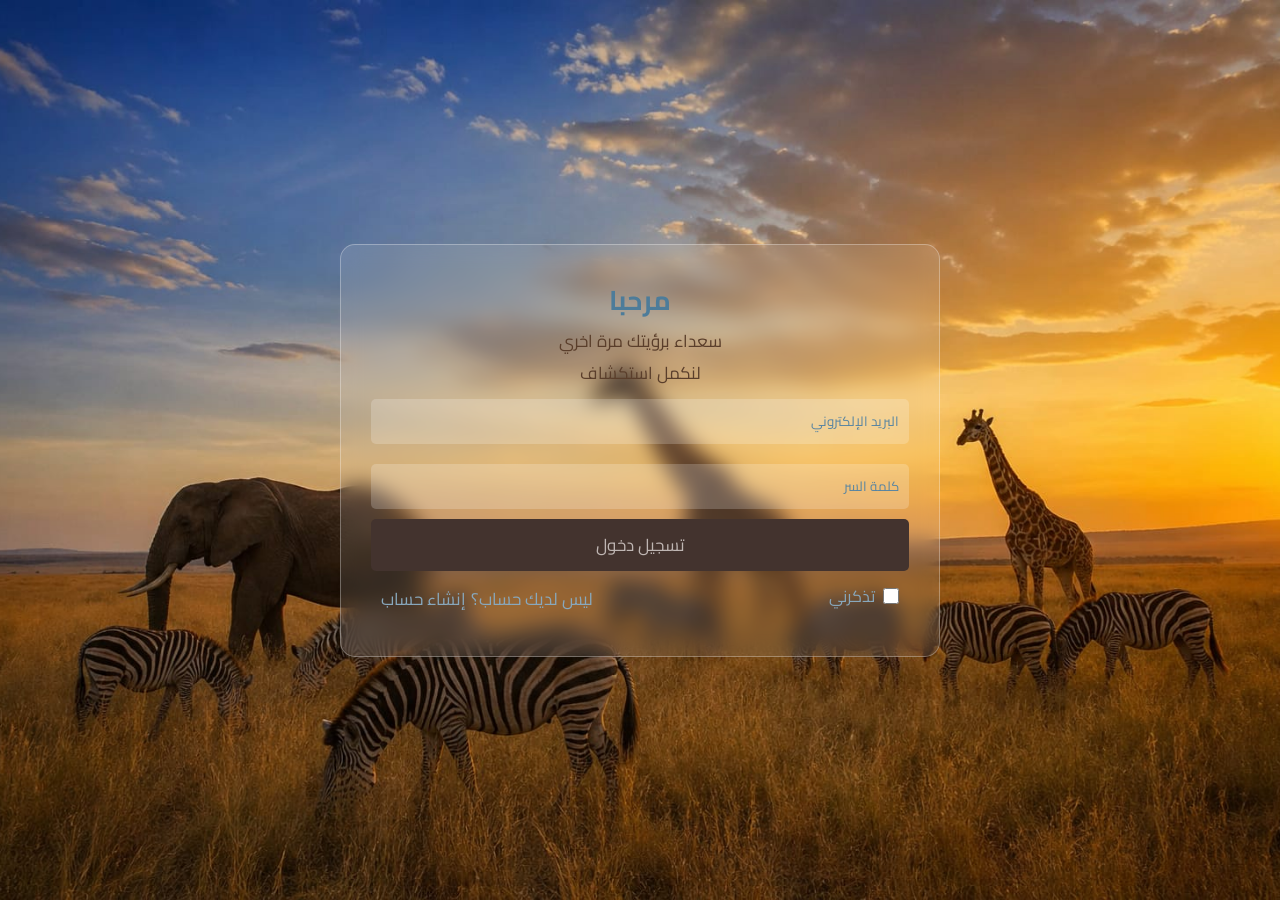
<file: pages/profile.html>
<!DOCTYPE html>
<head>
    <meta charset="UTF-8">
    <meta name="viewport" content="width=device-width, initial-scale=1.0">
    <title> الملف الشخصي</title>
    <!-- Favicon -->
    <link rel="icon" type="image/x-icon" href="../images/favicon/favicon.ico">
    <link rel="icon" type="image/png" sizes="32x32" href="../images/favicon/favicon-32x32.png">
    <link rel="icon" type="image/png" sizes="16x16" href="../images/favicon/favicon-16x16.png">
    <link rel="apple-touch-icon" sizes="180x180" href="../images/favicon/apple-touch-icon.png">
    <link rel="icon" type="image/png" sizes="192x192" href="../images/favicon/android-chrome-192x192.png">
    <link rel="icon" type="image/png" sizes="512x512" href="../images/favicon/android-chrome-512x512.png">
    <!-- font awesome - for icons -->
    <link rel="stylesheet" href="https://cdnjs.cloudflare.com/ajax/libs/font-awesome/6.5.1/css/all.min.css">
    <link href="https://fonts.googleapis.com/css2?family=Cairo:wght@200..1000&display=swap" rel="stylesheet">
    <!-- CSS -->
    <link rel="stylesheet" href="../css/main.css">
    <link rel="stylesheet" href="../css/profile.css">
</head>
<body>
    <div class="nav" dir="ltr">
        <div class="left">
            
            <div class="theme-toggle" id="themeToggle">
                <div class="circle">
                    <i class="fa-solid fa-moon"></i>
                </div>
            </div>
            <div class="icons"><a href="favourite.html"><i class="fa-solid fa-heart"></i></a></div>
            <div class="icons"><a href="profile.html"><i class="fa-regular fa-circle-user"></a></i></div>
            <div class="icons"><a href="contact.html"><i class="fa-regular fa-envelope"></i></a></div>
            <div class="icons"><a href="home.html"><i class="fa-solid fa-house"></i></a></div>
            <button class="icons"><i class="fa-solid fa-magnifying-glass hoverr"></i></button>


        </div>
        <input type="text" class="search" placeholder="ابحث عن حيوانك..." dir="rtl">


        <div class="right">
            
        <div class="links"><a href="post.html">الاخبار</a></div>
        <div class="links"><a href="find.html">أماكن الحيوانات</a></div>
        <div class="links"><a href="explore.html">استكشف</a></div>


        </div>
    </div>
    <div class="nav_space"></div>
    <div class="card">
        <div class="sidebar">
            <div class="avatar-wrapper">
                <img src="../images/images_profile/main.jpg" alt="Profile Picture"> 
            </div>
            <a href="edit.html" class="btn-primary">تعديل</a>
            <a href="../index.html" class="btn-sec">تسجيل الخروج </a>
        </div>
        <div class="content">
            <h1>الملف الشخصي</h1>
            <div class="grid">
                <div class="form-group">
                    <label>الأسم</label>
                    <input type="text" value="Moaz Khaled" id="profile-name"readonly>
                </div>
                <div class="form-group">
                    <label>البريد الإلكتروني </label>
                    <input type="email" value="moaz@example.com" id="profile-email"readonly>
                </div>
                <div class="form-group">
                    <label>كلمة السر</label>
                    <input type="password" value="password123" id="profile-password"readonly>
                </div>
                <div class="form-group">
                    <label>تاريخ الميلاد</label>
                    <input type="text" value="11/4/2007" id="profile-dob"readonly>
                </div>
                
            </div>
        </div>
    </div>
    <div class="ft" dir="rtl" >
        <div style="display: flex; justify-content: center; align-items: center;">
            <div class="footer">
                <div class="up">

                    <div class="ct1">

                    <div class="c_p"><p>الحياة البرية</p></div>
                    <div class="c_a"><a href="#explore">القطط الكبيرة</a></div>
                    <div class="c_a"><a href="#explore">الحياة البحرية</a></div>
                    <div class="c_a"><a href="#explore">الطيور</a></div>

                    </div>

                    <div class="ct1">

                    <div class="c_p"><p>عن الحيوانات</p></div>
                    <div class="c_a"><a href="https://www.spcai.org/about-us">رسالتنا</a></div>
                    <div class="c_a"><a href="https://www.peta.org/about-peta/">حقوق الحيوان</a></div>
                    <div class="c_a"><a href="https://www.worldwildlife.org/">المحافظة على الطبيعة</a></div>
                    <div class="c_a"><a href="#contact">تواصل معنا</a></div>

                    </div>

                    <div class="ct1">

                    <div class="c_p"><p>دعم الحياة البرية</p></div>
                    <div class="c_a"><a href="#">تبني حيوان</a></div>
                    <div class="c_a"><a href="https://www.humanesociety.org/how-you-can-help">تبرع</a></div>
                    <div class="c_a"><a href="#contact">تطوع معنا</a></div>

                    </div>

                    <div class="ct1">

                    <div class="c_p"><p>اكتشف</p></div>
                    <div class="c_a"><a href="../pages/explore.html">الأنواع المهددة</a></div>
                    <div class="c_a"><a href="#posts">أخبار الحيوانات</a></div>

                    </div>

                </div>
                
                <div style="height: 2px; width: 1084px; background: #f0e7df;"></div>

                <div class="down">
                    
                    <div class="left34">

                        <div class="t1">
                            <a href="#">سياسة الخصوصية</a>
                        </div>
                        
                        <div class="t2">
                            <a href="#">تعريف</a>
                        </div>

                        <div class="t3">
                            <a href="#">الترخيص</a>
                        </div>

                    </div>

                    <div class="right34">
                        
                        <a href="#">حاسبات حلوان</a>
                        <a href="#">بواسطه</a>
                        <p>تم التصميم بحب للحيوانات</p>
                        
                        
                    </div>

                </div>
            </div>
        </div>
    </div>
    <script src="../js/Profile.js"></script>
    <script src="../js/nav.js"></script>
    <script src="../js/checkUser.js"></script>
    <script src="../js/darkLitemood.js"></script>
</body>
</html>
</file>
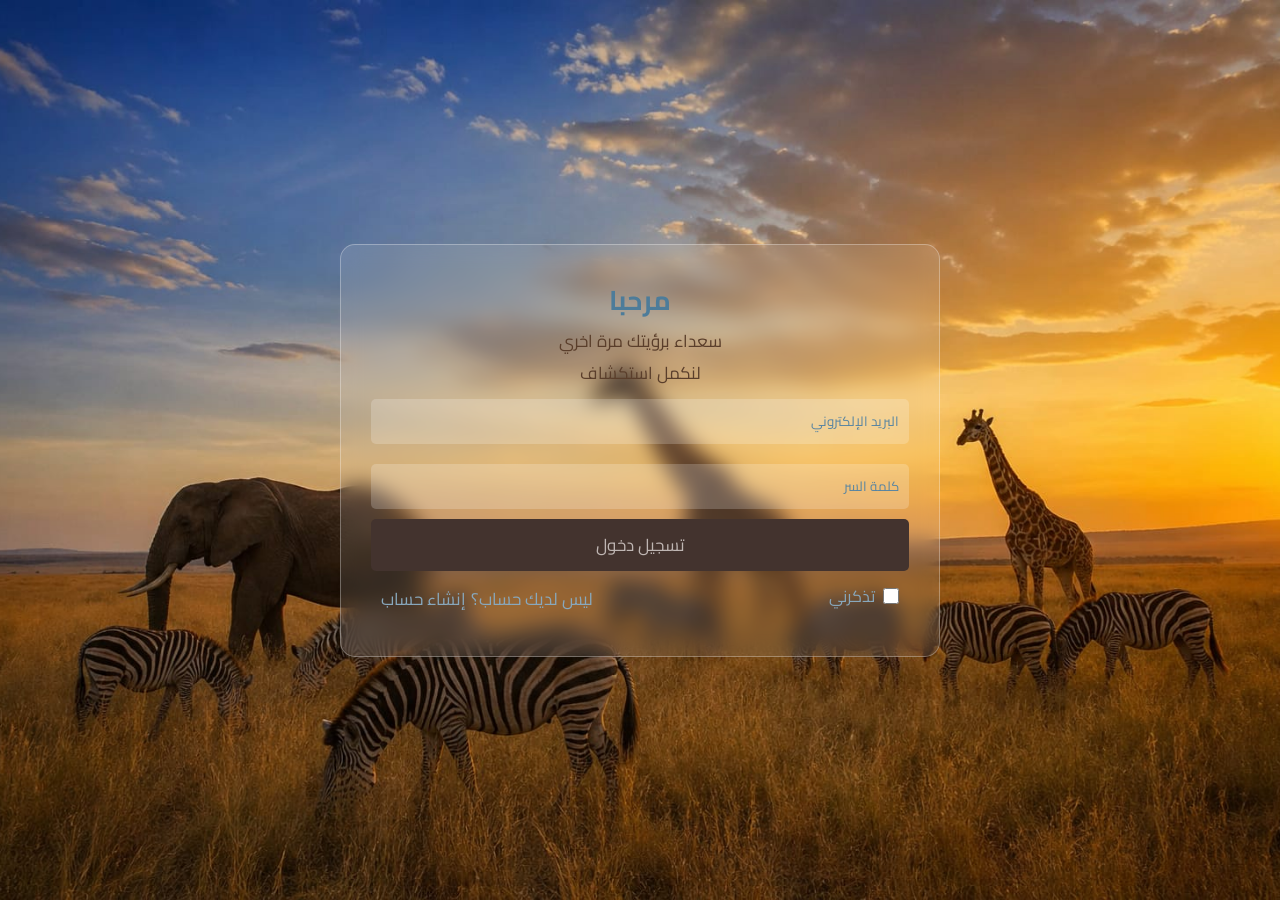
<file: pages/results.html>
<!DOCTYPE html>
<html lang="ar" dir="rtl">
<head>
    <meta charset="UTF-8">
    <meta name="viewport" content="width=device-width, initial-scale=1.0">
    <title>نتائج البحث</title>
    <!-- Favicon -->
    <link rel="icon" type="image/x-icon" href="../images/favicon/favicon.ico">
    <link rel="icon" type="image/png" sizes="32x32" href="../images/favicon/favicon-32x32.png">
    <link rel="icon" type="image/png" sizes="16x16" href="../images/favicon/favicon-16x16.png">
    <link rel="apple-touch-icon" sizes="180x180" href="../images/favicon/apple-touch-icon.png">
    <link rel="icon" type="image/png" sizes="192x192" href="../images/favicon/android-chrome-192x192.png">
    <link rel="icon" type="image/png" sizes="512x512" href="../images/favicon/android-chrome-512x512.png">
    <!-- font awesome - for icons -->
    <link rel="stylesheet" href="https://cdnjs.cloudflare.com/ajax/libs/font-awesome/6.5.1/css/all.min.css">
    <!-- CSS -->
    <link rel="stylesheet" href="../css/main.css">
    <link rel="stylesheet" href="../css/results.css">
</head>
<body>
    <div class="nav" dir="ltr">
        <div class="left">
            <div class="theme-toggle" id="themeToggle">
                <div class="circle">
                    <i class="fa-solid fa-moon"></i>
                </div>
            </div>
            <div class="icons"><a href=""><i class="fa-solid fa-heart"></i></a></div>
            <div class="icons"><a href=""><i class="fa-regular fa-circle-user"></a></i></div>
            <div class="icons"><a href="contact.html"><i class="fa-regular fa-envelope"></i></a></div>
            <div class="icons"><a href="home.html"><i class="fa-solid fa-house"></i></a></div>
            <button class="icons"><i class="fa-solid fa-magnifying-glass hoverr"></i></button>
        </div>
        <input type="text" class="search" placeholder="ابحث عن حيوانك..." dir="rtl">
        <div class="right">
            <div class="links"><a href="post.html">الاخبار</a></div>
            <div class="links"><a href="find.html">أماكن الحيوانات</a></div>
            <div class="links"><a href="explore.html">استكشف</a></div>
        </div>
    </div>
    <div class="container">
        <div class="sidebar">
            <div class="catg">
                <div class="catgHeader">
                    <i class="fa-solid fa-paw"></i>
                    <h3>الفئات</h3>
                </div>
                <div class="types">
                    <button>عرض الكل</button>
                    <span>10</span>
                </div>
                <div class="types">
                    <button>عرض الكل</button>
                    <span>10</span>
                </div>
                <div class="types">
                    <button>عرض الكل</button>
                    <span>10</span>
                </div>
            </div>
            <div class="infBox">
                <h3>معلومة</h3>
                <p>نتائج البحث بتظهر هنا حسب الكلمة اللي دخلتها .</p>
            </div>
        </div>
        <div class="main">
            <div class="header">
                <h2>نتائج البحث</h2>
                <div class="view-toggle">
                    <button id="gridBtn" class="active">
                        <i class="fa-solid fa-grip"></i>
                    </button>
                    <button id="listBtn">
                        <i class="fa-solid fa-bars"></i>
                    </button>
                </div>
            </div>
            <div class="cards"></div>
        </div>
    </div>
    <div class="ft" dir="rtl" >
        <div style="display: flex; justify-content: center; align-items: center;">
            <div class="footer">
                <div class="up">

                    <div class="ct1">

                    <div class="c_p"><p>الحياة البرية</p></div>
                    <div class="c_a"><a href="#explore">القطط الكبيرة</a></div>
                    <div class="c_a"><a href="#explore">الحياة البحرية</a></div>
                    <div class="c_a"><a href="#explore">الطيور</a></div>

                    </div>

                    <div class="ct1">

                    <div class="c_p"><p>عن الحيوانات</p></div>
                    <div class="c_a"><a href="https://www.spcai.org/about-us">رسالتنا</a></div>
                    <div class="c_a"><a href="https://www.peta.org/about-peta/">حقوق الحيوان</a></div>
                    <div class="c_a"><a href="https://www.worldwildlife.org/">المحافظة على الطبيعة</a></div>
                    <div class="c_a"><a href="#contact">تواصل معنا</a></div>

                    </div>

                    <div class="ct1">

                    <div class="c_p"><p>دعم الحياة البرية</p></div>
                    <div class="c_a"><a href="#">تبني حيوان</a></div>
                    <div class="c_a"><a href="https://www.humanesociety.org/how-you-can-help">تبرع</a></div>
                    <div class="c_a"><a href="#contact">تطوع معنا</a></div>

                    </div>

                    <div class="ct1">

                    <div class="c_p"><p>اكتشف</p></div>
                    <div class="c_a"><a href="../pages/explore.html">الأنواع المهددة</a></div>
                    <div class="c_a"><a href="#posts">أخبار الحيوانات</a></div>

                    </div>

                </div>
                
                <div style="height: 2px; width: 1084px; background: #f0e7df;"></div>

                <div class="down">
                    
                    <div class="left34">

                        <div class="t1">
                            <a href="#">سياسة الخصوصية</a>
                        </div>
                        
                        <div class="t2">
                            <a href="#">تعريف</a>
                        </div>

                        <div class="t3">
                            <a href="#">الترخيص</a>
                        </div>

                    </div>

                    <div class="right34">
                        
                        <a href="#">حاسبات حلوان</a>
                        <a href="#">بواسطه</a>
                        <p>تم التصميم بحب للحيوانات</p>
                        
                        
                    </div>

                </div>
            </div>
        </div>
    </div>
</body>
    <script src="../js/results.js"></script>
    <script src="../js/nav.js"></script>
    <script src="../js/checkUser.js"></script>
    <script src="../js/darkLitemood.js"></script>
</html>
</file>
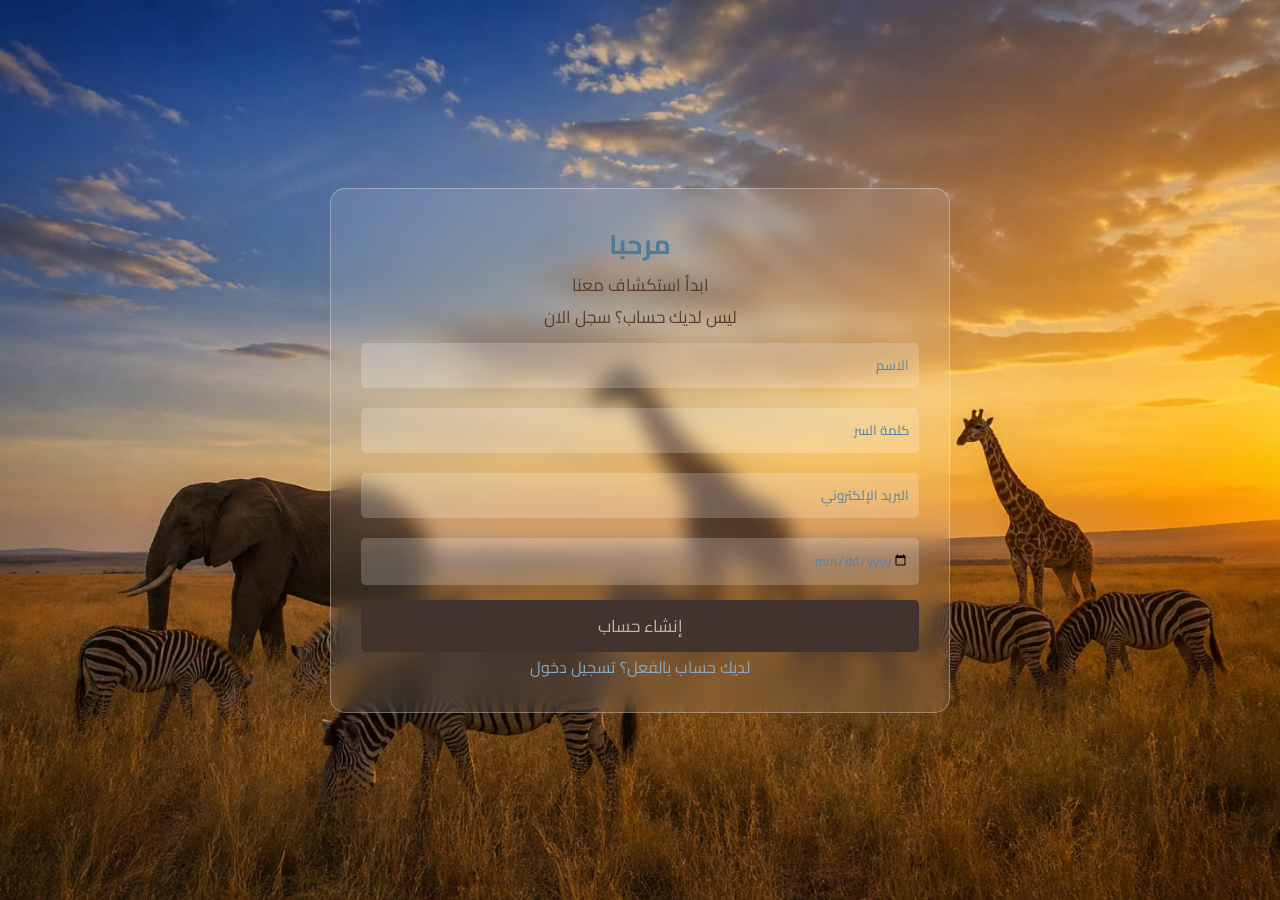
<file: pages/sign.html>
<!DOCTYPE html>
<html lang="ar" dir="rtl">
<head>
    <meta charset="UTF-8">
    <meta name="viewport" content="width=device-width, initial-scale=1.0">
    <title>إنشاء حساب</title> 
    <!-- Favicon -->
    <link rel="icon" type="image/x-icon" href="../images/favicon/favicon.ico">
    <link rel="icon" type="image/png" sizes="32x32" href="../images/favicon/favicon-32x32.png">
    <link rel="icon" type="image/png" sizes="16x16" href="../images/favicon/favicon-16x16.png">
    <link rel="apple-touch-icon" sizes="180x180" href="../images/favicon/apple-touch-icon.png">
    <link rel="icon" type="image/png" sizes="192x192" href="../images/favicon/android-chrome-192x192.png">
    <link rel="icon" type="image/png" sizes="512x512" href="../images/favicon/android-chrome-512x512.png">
    <!-- font awesome - for icons -->
    <link rel="stylesheet" href="https://cdnjs.cloudflare.com/ajax/libs/font-awesome/6.5.1/css/all.min.css">
    <!-- CSS -->
    <link rel="stylesheet" href="../css/main.css">
    <link rel="stylesheet" href="../css/signup.css">
</head>
<body>
    <div class="signcontainer">
        <div id="signupform">
            <h2>مرحبا</h2>
            <p>ابدأ استكشاف معنا</p>
            <p>ليس لديك حساب؟ سجل الان</p>
            <input type="text" id="signid" placeholder="الاسم" required><br>
            <input type="password" id="signpassid" placeholder="كلمة السر" required><br>
            <input type="email" id="signemail" placeholder="البريد الإلكتروني" required><br>
            <input type="date" id="signbday" placeholder="تاريخ الميلاد" required><br>
            <button type="button" onclick="signup()">إنشاء حساب</button>
            <p class="switch">لديك حساب بالفعل؟ <a href="../index.html">تسجيل دخول</a></p>
        </div>
    </div>

    <div class="popup" id="done">
        <div class="box">
            <h3>تم إنشاء الحساب بنجاح!</h3><br>
            <p>جاري تحويلك للصفحة الاساسية...</p>
        </div>
    </div>



    <div class="popup" id="samename">
        <div class="box">
            <p>يوجد مستخدم اخر بنفس الاسم اختار اسم تاني!</p><br>
            <button class="okay">حسنا</button>
        </div>
    </div>



    <div class="popup" id="cotcom">
        <div class="box">
        <p>من فضلك املأ جميع البيانات!</p><br>
        <button class="okay">حسنا</button>
        </div>
    </div>

    <script src="../js/sign.js"></script>
</body>
</html>
</file>
<file: css/main.css>
/* global Rules */
@import url('https://fonts.googleapis.com/css2?family=IBM+Plex+Sans+Arabic:wght@100;200;300;400;500;600;700&family=Cairo:wght@200..1000&display=swap');
:root{
    --dark-blue:#001D39;
    --mid-dark-blue:#0a4174;
    --light-dark-blue:#49769F;
    --light-blue:#7BBDE8;
    --lighter-blue:#BDD8E9;
    --yellow:#FFCD00;
    --brown:#614943;

    /* dark mood */
    --bg: linear-gradient(135deg, #0b1220, #111c2e, #182a44);
    --nav-footer: #0a1626;
    --box: #111c2e;
    --border: rgba(255,255,255,0.1);
    --text: #e5e7eb;
    --text-light: #9ca3af;
}
*{
    padding: 0;
    margin: 0;
    box-sizing: border-box;
}
ul{
    list-style: none;
}
a{
    text-decoration: none;
    display: block;
}
body{
    font-family: 'Cairo', sans-serif;
    cursor: url("data:image/svg+xml;utf8,%3Csvg xmlns='http://www.w3.org/2000/svg' viewBox='0 0 640 640' width='24' height='24'%3E%3Cg transform='rotate(-25 320 320)'%3E%3Cpath fill='%23ffffff' stroke='%23000000' stroke-width='20' d='M298.5 156.9C312.8 199.8 298.2 243.1 265.9 253.7C233.6 264.3 195.8 238.1 181.5 195.2C167.2 152.3 181.8 109 214.1 98.4C246.4 87.8 284.2 114 298.5 156.9zM164.4 262.6C183.3 295 178.7 332.7 154.2 346.7C129.7 360.7 94.5 345.8 75.7 313.4C56.9 281 61.4 243.3 85.9 229.3C110.4 215.3 145.6 230.2 164.4 262.6zM133.2 465.2C185.6 323.9 278.7 288 320 288C361.3 288 454.4 323.9 506.8 465.2C510.4 474.9 512 485.3 512 495.7L512 497.3C512 523.1 491.1 544 465.3 544C453.8 544 442.4 542.6 431.3 539.8L343.3 517.8C328 514 312 514 296.7 517.8L208.7 539.8C197.6 542.6 186.2 544 174.7 544C148.9 544 128 523.1 128 497.3L128 495.7C128 485.3 129.6 474.9 133.2 465.2zM485.8 346.7C461.3 332.7 456.7 295 475.6 262.6C494.5 230.2 529.6 215.3 554.1 229.3C578.6 243.3 583.2 281 564.3 313.4C545.4 345.8 510.3 360.7 485.8 346.7zM374.1 253.7C341.8 243.1 327.2 199.8 341.5 156.9C355.8 114 393.6 87.8 425.9 98.4C458.2 109 472.8 152.3 458.5 195.2C444.2 238.1 406.4 264.3 374.1 253.7z'/%3E%3C/g%3E%3C/svg%3E") 10 10, auto;
    transition: .2s ease all;
}

html{
    scroll-behavior: smooth;
}
.container{
    margin: auto;
    padding: 0 20px;
    margin: 0 40px;
}
button{
    cursor: pointer;
}
@media (max-width:900px){
    .container{
    margin: 0 0;
}
}
/* global Rules End */


/* navbar */
.nav_space{
    width: 100%;
    height: 10vh;
}
.nav{
    width: 100%;
    height: 10vh;
    display: flex;
    justify-content: space-between;
    align-items: center;
    background: #fff;
    box-shadow: 0 2px 8px rgba(105, 105, 105, 0.138);
    position: fixed; 
    top: 0;
    left: 0;
    width: 100%;
    height: 10vh;
    z-index: 10;
    transition: .2s ease all;
}
.right{
    background: #b55b5b00;
    width: 35%;
    height: 10vh;
    display: flex;
    justify-content: flex-end;
    align-items: center;
    gap: 35px;
    padding-right: 30px ;
}

.left{
    background: #42af3800;
    width: 25%;
    height: 10vh;
    display: flex;
    justify-content: center;
    align-items: center;
}
.left i{
    font-size: 25px;
    color: #221a3d;
}
.links{
    height: 7vh;
    background-color: #1b4e8d00;
    display: flex;
    justify-content: center;
    align-items: center;
}
.links a{
    font-size: 20px;
    color: #ffffff00;
    color: #221a3d;
    font-weight: 700;
    text-decoration: none;
}
.icons{
    width: 15%;
    height: 7vh;
    display: flex;
    align-items: center;
    justify-content: center;
    background-color: #a53c3c00;
    margin: 6px;
}
.nav .left button{
    border:none;
}
.search{
    width: 0%;
    opacity: 0;
    height: 5vh;
    border-radius: 20px;
    padding: 5px;
    box-sizing: border-box;
    border: #221a3d00 solid 2px;
    background: #fff;
    margin-right: 350px;
    color: #221a3d;
    transition-duration: 1s;
    font-family: 'Cairo', sans-serif;
    padding: 0 15px;
}
.search.active {
    width: 17%;
    opacity: 1;
    border: #221a3d solid 2px;
    background: #fff;
    color: #221a3d;
    opacity: 1;
}
/* footer */
.ft{
    width: 100%;
    height: auto;
    background: #0a1a2f;
    text-wrap: nowrap;
    margin-top: 80px;
}

.footer{
    width: 1084px;
    padding: 48px;
    background: #ffffff00;
    
}

.up{
    width: 1084px;
    height: 183.2px;
    margin: auto;
    display: flex;
    justify-content: space-between;
    margin-bottom: 48px;
    
}

.down{
    width: 1084px;
    height: 18.2px;
    background: rgba(255, 255, 255, 0);
    margin: auto;
    margin-top: 48px;
    display: flex;
    justify-content: space-between;
}

.ct1{
    width: 247px;
    height: 183.2px;
    background-color: #ffffff00;
}
.c_p{
    height: 16.8px;

}
.c_a{
    height: 25.6px ;
    margin-top: 16px;
}
.c_p p{
    font-size: 14px;
    color: #ffe600;
    font-weight: 600;
}
.c_a a{
    font-size: 16px;
    color: #fff;
    font-weight: 500;
}
.right34{
    width: 328.49px;
    height: 18.2px;
    background: #ffffff00;
    display: flex;
    justify-content: space-between;
}
.right34 a,.right34 p{
    font-size: 13px;
    color: #656565;
    font-weight: 500;
}
.left34{
    width: 254.14px;
    height: 18.2px;
    background: #ffffff00;
    display: flex;
    justify-content: space-between;

}
.left34 a{
    font-size: 13px;
    color: #656565;
    font-weight: 500;
}
.t1{
    width: 89.48px;
    height: 18.2px;
    background: #ffffff00;
}
.t2{
    width: 52.24px;
    height: 18.2px;
    background: #ffffff00;
    
}
.t3{
    width: 48.43px;
    height: 18.2px;
    background: #ffffff00;
    
}
/* list & grid btns */
.exploreMain .container  .top .dropdownMenu{
    display: flex;
    justify-content: center;
    align-items:center;
    gap: 10px;
}
.view-toggle {
    display: flex;
    gap: 5px;
}
.view-toggle button {
    border: none;
    padding: 8px 12px;
    cursor: pointer;
    transition: 0.3s;
    font-size: 18px;
    border-radius: 6px;
}

.view-toggle button.active {
    background-color: var(--mid-dark-blue);
    color: #fff;
}

.view-toggle button:hover {
    opacity: 0.8;
}
/* list & grid btns end */

/* dark & light mood btn */
.theme-toggle {
    width: 70px;
    height: 35px;
    background: #221a3d;
    border-radius: 50px;
    display: flex;
    align-items: center;
    padding: 5px;
    cursor: pointer;
    transition: 0.3s;
    margin-left: 20px;
}
.circle {
    width: 25px;
    height: 25px;
    background: #ffffff;
    border-radius: 50%;
    display: flex;
    align-items: center;
    justify-content: center;
    transition: 0.3s;
    color: white;
}
.circle i{
    font-size: 20px;
}
.theme-toggle.active {
    background: #306bc9;
}

.theme-toggle.active .circle{
    transform: translateX(25px);
    background: white;
}
.theme-toggle.active .circle i{
    color: #f5b301 !important;
    font-size: 14px;
}   

/* dark & light mood */

body.dark{
    background:var(--bg) !important;
}
body.dark .nav{
    background-color:var(--nav-footer) !important;
    box-shadow: 0 8px 32px rgba(0, 0, 0, 0.384) !important;
}
body.dark .nav a,
body.dark .nav i{
    color:var(--text) !important;
}
body.dark .card::before {
    background-image: url('../images/images_profile/dark_paw.png');
}
body.dark .card,
body.dark .rightside,
body.dark .catg,
body.dark .lovedAnimals,
body.dark .rightside.dark ,
body.dark .big-box,
body.dark .big-box .box,
body.dark .post-card,
body.dark .mainBox,
body.dark .infBox,
body.dark .container .top.details div,
body.dark .container .bottom{
    transition: .2s ease all !important;
    background:var(--box) !important;
    color:#fff !important;
    box-shadow: 0 8px 32px rgba(0, 0, 0, 0.384) !important;
}
body.dark .exploreHero{
    background-image:url(../images/explore_bg_dark.jpg)
}
body.dark .divstart{
    background-image:url(../images/main_dark.jpg)
}
body.dark .favHero{
    background-image:url(../images/fav_bg_dark.jpg)
}
body.dark .divstart h2{
    color:var(--yellow) !important
}
body.dark .text-find p,
body.dark .post-card p,
body.dark header h1,
body.dark h2,
body.dark h3,
body.dark .post-card span,
body.dark .post-card i,
body.dark .post-card button,
body.dark .animalDetails p
{
    color:#fff !important;
}
body.dark .exploreMain h2{
    color: var(--yellow) !important
}
body.dark .main.home{
    background-image: url(../images/home_bg_dark.jpg);
}
body.dark .contactBox h2,
body.dark .contactBox p{
    color:var(--box) !important;
}
body.dark .big-box .links a{
    color:#fff !important;
    background-color:var(--mid-dark-blue)
}
</file>
<file: css/login.css>
*{
  margin:0;
  padding:0;
  box-sizing:border-box;
  font-family: 'Cairo', sans-serif;
}

body{
  height:100vh;
  display:flex;
  justify-content:center;
  align-items:center;
  background: url("../images/signimage/prgpic2.jpeg") no-repeat center/cover;
}

.logcontainer{
  width:600px;
  padding:30px;
  border-radius:15px;
  background: rgba(255,255,255,0.1);
  backdrop-filter: blur(10px);
  border:1px solid rgba(255,255,255,0.3);
}

h2{
  text-align:center;
  color:#4d7c9a;
  font-size: 27px;
}

input{
  width:100%;
  padding:10px;
  margin:10px 0;
  border:none;
  border-radius:5px;
  background: rgba(255,255,255,0.2);
  color:#43332e;
}

input::placeholder{
  color:#5684a2;
}

button{
  width:100%;
  padding:10px;
  background:#43332e;;
  color:#bfb6b3;
  border:none;
  border-radius:5px;
  font-size: 17px;
  cursor: pointer;
}

.switch{
  text-align:center;
  margin-top:10px;
  color:#88a8bd;
}

.switch a{
  color:#88a8bd;  
}

a:hover{
  color: #a7c9e8;
}

p{
    color: #5a3e2b;
    text-align: center;
    font-size: 17px;
    display: flex;
    justify-content: center;
    gap: 5px;
}
.bottomBox{
  display: flex;
  justify-content: space-between;
  padding: 2px 10px;
}
.remember-me {
  display: flex;
  justify-content: center;
  align-items: center;
  gap: 8px;
  margin: 10px 0;
  color: #88a8bd;
  margin-top: 5px;
}

.remember-me input {
  width: 16px;
  height: 16px;
  accent-color: #5684a2; 
  cursor: pointer;
}

.remember-me label {
  cursor: pointer;
  font-size: 16px;
}

.remember-me input::placeholder{
  color: #bfb6b3;
}

.popup{
  display: none;
  position: fixed;
  top: 0; 
  left: 0;
  width: 100%; 
  height: 100%;
  background: rgba(39, 39, 39, 0.632);
  justify-content: center;
  align-items: center;
  z-index: 9999;
  font-family: 'Cairo', sans-serif;
}

.okay{
  background: #5684a2;
  color: #F5F7FB;
  border: none;
  border-radius: 8px;
  padding: 10px 30px;
  font-size: 16px;
  cursor: pointer;
  font-family: 'Cairo', sans-serif;
  margin-top: 10px;
}

.box{
  background-color: #F5F7FB;
  border-radius: 15px;
  padding: 35px 40px;
  text-align: center;
  width: 320px;
  box-shadow: 0 10px 30px rgba(0,0,0,0.2);
  color: #5a3e2b;
  font-size: 16px;
}

input:-webkit-autofill,
input:-webkit-autofill:hover,
input:-webkit-autofill:focus,
input:-webkit-autofill:active {
  -webkit-box-shadow: 0 0 0 1000px rgba(215, 215, 215, 0.112) inset !important;
  -webkit-text-fill-color: #43332e !important;
  caret-color: #43332e;
  transition: background-color 9999s ease-in-out 0s;
}
</file>
<file: css/animalDetails.css>
:root{
    --dark-blue:#001D39;
    --mid-dark-blue:#0a4174;
    --light-dark-blue:#49769F;
    --light-blue:#7BBDE8;
    --lighter-blue:#BDD8E9;
    --yellow:#FFCD00;
    --brown:#614943;
}
body{
    background-color:#f5f7fb;
}
.container{
    padding: 0 120px;
    padding-top: 100px;
}

.top{
    display: flex;
    gap: 30px;
    width: 100%;
}
.top > div{
    flex: 1;
    border-radius:16px;
    box-shadow: 0 2px 8px rgba(124, 124, 124, 0.25);
    padding: 15px;
    background-color:#fff
}
.top .imgcontainer img{
    border-radius: 10px;
    width:100%;
    height:100%;
    transition: .5s ease all;
}
.top .imgcontainer img:hover{
    filter: brightness(.8);
}
.top .animalDetails h2{
    font-size: 32px;
}
.top .animalDetails .type{
    background-color:var(--yellow);
    color:var(--mid-dark-blue);
    padding: 0 10px;
    font-size: 12px;
    border-radius:16px;
    font-weight: bold;
}
.top .animalDetails .region{
    background-color:var(--lighter-blue);
    color:var(--light-dark-blue);
    padding: 2px 10px;
    font-size: 13px;
    border-radius:16px;
    font-weight: bold;
    display: inline-block;
    margin: 10px 5px 10px 0;
}
.top .animalDetails p{
    color:#4d4d4d
}
.top .animalDetails table {
    width: 100%;
    border-collapse: collapse;
    margin-top: 30px;
}
.top .animalDetails th {
    text-align: right;
    background: var(--mid-dark-blue);
    color: #fff;
    padding: 12px;
}
.top .animalDetails td {
    padding: 12px;
    border-bottom: 1px solid #eee;
}
.top .animalDetails .btns{
    display: flex;
    gap: 10px;
    margin-top: 30px;
}
.top .animalDetails .btns i{
    font-size: 18px;
    font-weight: bold;
    margin-right: 5px;
}
.top .animalDetails .btns button{
    flex:1;
    font-family: "Cairo",sans-serif;
    color:#fff;
    background-color:rgb(255, 0, 68);
    width:100%;
    padding: 10px;
    border-radius:12px;
    transition: .5s ease all;
    border:none;
    font-weight: bold;
    box-shadow: 0 0 12px rgba(255, 0, 68, 0.336);
    font-size: 18px;
}
.top .animalDetails .btns button:hover{
    scale: 1.05;
    opacity: .9;
    box-shadow: 0 0 12px rgba(255, 0, 68, 0.479);
}
.top .animalDetails .btns a{
    flex: 1;
    color:#fff;
    background-color:var(--mid-dark-blue);
    width:100%;
    padding: 10px;
    border-radius:12px;
    transition: .5s ease all;
    text-align: center;
    font-weight: bold;
    font-size: 18px;
}
.top .animalDetails .btns a:hover{
    scale: 1.05;
    opacity: .9;
}

.bottom{
    background-color:red;
    margin:30px 0;
    padding: 20px 30px;
    border-radius:16px;
    box-shadow: 0 2px 8px rgba(124, 124, 124, 0.25);
    background-color:#fff
}
.bottom iframe{
    width: 100%;
    min-height:600px;
    margin-top: 20px;
    border-radius: 12px;
}

/* Responsive */

@media (max-width:1300px){
    .top{
        flex-direction: column;
    }
}
@media (max-width:510px){
    .top .animalDetails .btns button,
    .top .animalDetails .btns button i,
    .top .animalDetails .btns a,
    .top .animalDetails .btns a i{
        font-size: 12px;
    }
}
@media (max-width:720px){
    .container{
    padding: 100px 20px 0 20px;
}
    .bottom iframe{
        min-height:300px;
    }
}
</file>
<file: css/contact.css>
@import url('https://fonts.googleapis.com/css2?family=Cairo&display=swap');
body{
    direction: rtl;
    background-color:#f5f7fb;
}
.box{
    display: flex;
    justify-content: center;
    text-align: center;
    margin-top: 30px;
}
header{
    text-align: center;
    padding: auto;
    margin: auto;
}
header h1{
    font-size: 40px;
}
.box1{
    width: 30%;
}
.box2{
    height: 100%;
    width: 50%;
}
.box1,.box2 {
    background: #fff;
    margin: 0 20px;
    box-shadow: 0 2px 8px rgba(124, 124, 124, 0.25);
    border-radius: 12px;
}
.box1 h2{
    margin-top: 10px;
}
.test{
    margin: 5px;
}
.sty{
    padding: 0 10px;
    text-align: right;
    margin: 10px 0;
}
.test p{
    background-color:#eef2f5;
    margin: 10px 20px ;
    padding: 5px 0;
    border-radius:6px;
}
input,textarea{
    padding: 10px;
    margin: 5px;
    width: 80%;  
    background-color: #eef2f5;
    border: none;
    border-radius: 12px;
    font-family: 'Cairo';
}
input[type=number]::-webkit-inner-spin-button,
input[type=number]::-webkit-outer-spin-button {
    -webkit-appearance: none;
    margin: 0;
}
.submitBtn{
    width: 30%; 
    background-color:#6687a5;
    color: #eef2f5;
    border-radius: 12px;
    margin-bottom: 20px;
    cursor: pointer;
}

.submitBtn:hover{
    background-color: #2b4156;
}

label{
    padding: 0 70px ;
    font-size: 20px;
    display: flex;
    justify-content: center;
    flex-direction: column;
    text-align: right;
}

.size{
    margin: 10px 20px;
}
</file>
<file: css/profile.css>
:root {
    --blue-dark: #001D39;
    --blue-mid: #0A4174;
    --blue-base: #49769F;
    --blue-light: #7BBDE8;
    --blue-lighter: #BDD8E9;
    --yellow: #FFC300; 
    --brown: #6F4E37; 
}


body {
    /* background-image:url('../images/images_profile/light_paw.png'); */
    display: flex;
    justify-content: center;
    align-items: center;
    flex-direction: column;
    min-height: 100vh;
    background-color: #f5f7fb;
}

/* form container (card) */
.card {
    background-color:#fff;
    width: 950px;
    max-width: 95%;
    border-radius: 16px;
    display: flex;
    padding: 40px;
    box-shadow: 0 10px 25px rgba(75, 75, 75, 0.3);
    position: relative;
    margin-top: 80px;
}


/* Faint Paw Print Background Layer */
.card::before {
    content: "";
    position: absolute;
    top: 0;
    left: 0;
    width: 100%;
    height: 100%;
    background-image: url('../images/images_profile/light_paw.png');
    background-size: 500px; 
    background-position: top right;
    background-repeat: no-repeat;
    opacity: 0.15;
    pointer-events: none; 
    z-index: 0;
}

.sidebar, .content {
    position: relative;
    z-index: 1;
}
.sidebar {
    width: 40%;
    display: flex;
    flex-direction: column;
    align-items: center;
    border-right: 1px dashed ; 
    padding-right: 30px;
}
.content {
    width: 60%; 
    padding-left: 30px;
}

/* profile Wrapper */
.avatar-wrapper {
    position: relative;
    width: 220px; 
    height: 220px; 
    background-color: var(--yellow);
    border-radius: 50%;
    display: flex;
    justify-content: center;
    align-items: center;
    border: 4px solid #306bc9;
    margin-bottom: 30px;
}
/* profile Image */
.avatar-wrapper img {
    width: 100%; 
    height: 100%;
    border-radius: 50%;
    object-fit: cover;
    color: transparent;
}

.btn-primary {
    background-color: #306bc9;
    color: white;
    border: none;
    padding: 12px 20px;
    border-radius: 25px;
    width: 100%;
    font-weight: bold;
    cursor: pointer;
    text-align: center;
    text-decoration: none;
    transition: all ease .5s;
}
.btn-primary:hover{
    opacity: .8;
}
.btn-sec {
    background-color: red;
    color: white;
    margin: 10px;
    border: 10px;
    padding: 12px 20px;
    border-radius: 25px;
    width: 100%;
    font-weight: bold;
    cursor: pointer;
    text-align: center;
    text-decoration: none;
    transition: all ease .5s;
}
.btn-sec:hover{
    opacity: .6;
}
h1 {
    margin-top: 0;
    margin-bottom: 30px;
    font-size: 28px;
}
.grid {
    display: grid;
    grid-template-columns: 1fr 1fr;
    gap: 25px;
}
.form-group {
    font-weight: bold;
    display: flex;
    flex-direction: column;
}
label {
    font-size: 12px;
    margin-bottom: 8px;
    text-transform: uppercase;
    font-weight: bold;
}
input {
    background-color: #e9ecef;
    border: none;
    padding: 12px 15px;
    border-radius: 6px;
    font-size: 15px;
    outline: none;
    width: 100%;
}
input:focus:not([readonly]) {
    border: 1px solid var(--blue-light);
    background-color: #fff;
}
/*verify bar blew the edit pag*/
.action-bar {
    width: 100%;
    display: flex;
    flex-direction: column;
    gap: 10px;
}
.icon-btn {
    border: none;
    cursor: pointer;
    font-size: 16px;
    font-weight: bold;
    display: flex;
    justify-content: center;
    align-items: center;
    box-shadow: 0 2px 8px rgba(124, 124, 124, 0.25);
    transition: .5s ease all;
    padding: 12px 20px;
    border-radius: 25px;
    width: 100%;
}
.icon-btn:hover{
    opacity: .7;
}
.btn-cancel {
    background-color: red;
    color: white;
}
.btn-save {
    background-color: #2a9f5b;
    color: white;
}
button,
input{
    font-family: 'Cairo',sans-serif;
}


@media (max-width: 768px) {
    .card {
        flex-direction: column;
        padding: 25px; 
    }
    .sidebar {
        width: 100%;
        border-right: none;
        border-bottom: 1px dashed #ccc;
        padding-right: 0;
        padding-bottom: 30px;
        margin-bottom: 30px;
    }
    .content {
        width: 100%;
        padding-left: 0;
    }
    .grid {
        grid-template-columns: 1fr;
    }
}
</file>
<file: css/explore.css>
:root{
    --dark-blue:#001D39;
    --mid-dark-blue:#0a4174;
    --light-dark-blue:#49769F;
    --light-blue:#7BBDE8;
    --lighter-blue:#BDD8E9;
    --yellow:#FFCD00;
    --brown:#614943;
}
body{
    background-color:#f5f7fb;
}
.exploreHero{
    background-image:url(../images/explore_bg.jpg);
    background-size: cover;
    background-position: center;
    aspect-ratio: 1920 / 450;
    width: 100%;
    padding-top: 70px;
    display: flex;
    align-items: center;
}
.exploreHero .container h2{
    font-size: 42px;
    color: var(--yellow) !important;
}
.exploreHero .container p{
    font-size: 18px;
    width: 70%;
    color:#fff;
}

.exploreMain .container{
    margin-top: 30px ;
    margin-bottom: 30px;
    display: flex;
    gap: 35px;
}
.exploreMain .container .rightside{
    flex: 2;
    box-shadow: 0 2px 8px rgba(124, 124, 124, 0.25);
    border-radius:16px;
    padding:20px 30px;
    background-color:#fff;
}
.exploreMain .container .leftside{
    flex: 1;
}
.exploreMain .container .rightside .top{
    display: flex;
    justify-content: space-between;
    align-items:center;
}
.exploreMain .container .rightside select{
    font-family: 'Cairo','sans-serif';
    padding: 5px 15px;
    border-radius: 8px;
    border: 1px solid #acacac7e;
    background-color: #fff;
    font-weight: bold;
    color: #333;
    width: 200px;
    outline: none;
    cursor: pointer;
    box-shadow: 0 2px 8px rgba(132, 132, 132, 0.08);
    transition: all 0.3s ease;
}
.exploreMain .container .rightside select:focus {
    border-color: var(--mid-dark-blue)
}
.exploreMain .container .rightside .cards{
    margin-top: 30px;
    display: grid;
    grid-template-columns: repeat(3,1fr);
    gap: 40px;
}

.exploreMain .container .rightside .cards .card{
    width: 300px;
    border-radius:16px;
    box-shadow: 0 2px 8px rgba(124, 124, 124, 0.25);
    position: relative;
    transition: all ease .3s;
}
.exploreMain .container .rightside .cards .card:hover{
    transform: translateY(-10px);
    box-shadow: 0 4px 16px rgba(124, 124, 124, 0.25);
}
.exploreMain .container .rightside .cards .card img{
    width: 100%;
    border-radius:16px 16px 0 0;
    transition: all ease .3s;
}
.exploreMain .container .rightside .cards .card img:hover{
    filter: brightness(0.8);
}
.exploreMain .container .rightside .cards .card .danger{
    position: absolute;
    top: 10px;
    right: 15px;
    color:red;
    background-color:#fff;
    padding: 3px 8px;
    border-radius:8px;
}
.exploreMain .container .rightside .cards .card .content{
    padding: 0 20px;
}
.exploreMain .container .rightside .cards .card .content .type{
    background-color:var(--yellow);
    color:var(--mid-dark-blue);
    padding: 0 10px;
    font-size: 12px;
    border-radius:16px;
    font-weight: bold;
}
.exploreMain .container .rightside .cards .card .content p{
    color:#707070;
}
.exploreMain .container .rightside .cards .card .content .region{
    background-color:var(--lighter-blue);
    color:var(--light-dark-blue);
    padding: 2px 10px;
    font-size: 13px;
    border-radius:16px;
    font-weight: bold;
    display: inline-block;
    margin: 10px 5px 10px 0;
}
.exploreMain .container .rightside .cards .card .content .btns{
    margin: 40px 0 15px 0 ;
    display: flex;
    align-items:center;
    justify-content: space-between;
}
.exploreMain .container .rightside .cards .card .content .btns button{
    background: transparent;
    border:none;
    outline: none;
    transition: .5s ease all;
}
.exploreMain .container .rightside .cards .card .content .btns button:hover{
    opacity: .7;
}
.exploreMain .container .rightside .cards .card .content .btns button i{
    font-size: 32px;
    color:rgb(255, 0, 68);
}
.exploreMain .container .rightside .cards .card .content .btns a{
    color:#fff;
    background-color:var(--mid-dark-blue);
    width:80%;
    padding: 10px;
    border-radius:12px;
    transition: .5s ease all;
    display: flex;
    gap:10px;
    align-items:center;
    justify-content: center;
}
.exploreMain .container .rightside .cards .card .content .btns a:hover{
    opacity: .8;
}

/* list cards */
.exploreMain .container .rightside .cards.list {
    display: flex;
    flex-direction: column;
    gap: 20px;
}

.exploreMain .container .rightside .cards.list .card {
    width: 100%;
    display: flex;
    align-items: center;
    padding: 10px;
}

.exploreMain .container .rightside .cards.list .card img {
    width: 220px;
    height: 180px;
    object-fit: cover;
    border-radius: 12px;
}

.exploreMain .container .rightside .cards.list .card .content {
    flex: 1;
    padding: 0 20px;
}

.exploreMain .container .rightside .cards.list .card .content .btns {
    margin-top: 15px;
    justify-content: space-between
}
.exploreMain .container .rightside .cards.list .card .content .btns a{
    width: 90%;
}

.exploreMain .container .rightside .cards.list .card .danger{
    top: 20px;
    right: 15px;
}
/* list cards end */

.exploreMain .container .leftside .catg{
    box-shadow: 0 2px 8px rgba(124, 124, 124, 0.25);
    border-radius:16px;
    padding:20px 30px;
    display: flex;
    flex-direction: column;
    gap: 20px;
    background-color:#fff;
}
.exploreMain .container .leftside .catg .catgHeader,
.exploreMain .container .leftside .lovedAnimals .lovedAnimalsHeader
{
    display: flex;
    align-items:center;
    gap: 10px;
}
.exploreMain .container .leftside .catg .types{
    display: flex;
    justify-content: space-between;
}
.exploreMain .container .leftside .catg .types button{
    font-family: "Cairo",'sans-serif';
    width: 80%;
    padding: 5px 15px;
    border-radius: 8px;
    background-color: var(--lighter-blue);
    font-weight: bold;
    color: var(--light-dark-blue);
    outline: none;
    border:none;
    box-shadow: 0 2px 8px rgba(132, 132, 132, 0.08);
    transition: all 0.3s ease;
}
.exploreMain .container .leftside .catg .types button:hover{
    box-shadow: 0 4px 16px rgba(132, 132, 132, 0.08);
    scale: 1.02;
}
.exploreMain .container .leftside .catg .types span{
    background-color:var(--yellow);
    color:var(--mid-dark-blue);
    font-size: 12px;
    border-radius:8px;
    font-weight: bold;
    width: 10%;
    display: flex;
    justify-content: center;
    align-items:center;
}

.exploreMain .container .leftside .lovedAnimals{
    box-shadow: 0 2px 8px rgba(124, 124, 124, 0.25);
    border-radius:16px;
    padding:20px 30px;
    margin-top: 30px;
    display: flex;
    flex-direction: column;
    gap: 25px;
    background-color:#fff;
}
.exploreMain .container .leftside .lovedAnimals .row{
    display: flex;
    justify-content: space-between;
    transition: .5s ease all;
}
.exploreMain .container .leftside .lovedAnimals .row:hover{
    transform: translateX(-5px);
}
.exploreMain .container .leftside .lovedAnimals .row:not(:last-child){
    border-bottom:1px solid rgba(84, 84, 84, 0.3);
    padding-bottom:15px
}
.exploreMain .container .leftside .lovedAnimals .row .content{
    display: flex;
    align-items:center;
    gap: 10px;
}
.exploreMain .container .leftside .lovedAnimals .row .content img{
    width: 50px;
    height: 50px;
    border-radius:12px;
}
.exploreMain .container .leftside .lovedAnimals .row button{
    background-color:transparent;
    border:none;
}
.exploreMain .container .leftside .lovedAnimals .row button i{
    font-size: 24px;
    color:rgb(255, 0, 68);
}
.exploreMain .container .leftside .lovedAnimals a{
    color:#fff;
    background-color:rgb(255, 0, 68);
    width:100%;
    padding: 10px;
    border-radius:12px;
    transition: .5s ease all;
    text-align: center;
}
.exploreMain .container .leftside .lovedAnimals a:hover{
    opacity: .7;
}
/* Responsive */
@media (max-width:1400px) {
    .exploreMain .container{
        flex-direction: column-reverse;
    }
    .exploreMain .container .leftside{
        display: grid;
        grid-template-columns: repeat(2,1fr);
        gap: 30px;
    }
    .exploreMain .container .leftside .lovedAnimals{
        margin-top: 0;
    }
}
@media (max-width:1200px){
    .exploreMain .container .rightside .cards{
    grid-template-columns: repeat(auto-fill, minmax(250px, 1fr));
    gap: 40px;
}
.exploreMain .container .rightside .cards .card{
    width: 100%;
}
.exploreMain .container .leftside{
    grid-template-columns: repeat(1,1fr);
}
    .exploreHero{
    aspect-ratio: 1920 / 600;
}
}
@media (max-width:900px){
    .exploreHero .container h2{
        font-size: 32px;
    }
    .exploreHero .container p{
        width: 60%;
        font-size: 12px;
    }
}
@media (max-width:700px){
    .exploreHero .container{
        display: flex;
        align-items:center;
        justify-content:center;
        flex-direction: column;
    }
        .exploreHero{
        aspect-ratio: 1920 / 1100;
        
    }
    .exploreHero .container p{
        width: 80%;
        text-align: center;
    }
}
@media (max-width:560px){
    .exploreMain .container .rightside .top h2{
        font-size: 18px;
    }
    .exploreMain .container .rightside .top .dropdownMenu select{
        width: 110px;
    }
}
@media (max-width:400px){
    .exploreHero .container h2{
        font-size: 24px;
    }
    .exploreMain .container .rightside .top h2{
        font-size: 12px;
    }
}
/* Responsive end */
</file>
<file: css/favourite.css>
:root{
    --dark-blue:#001D39;
    --mid-dark-blue:#0a4174;
    --light-dark-blue:#49769F;
    --light-blue:#7BBDE8;
    --lighter-blue:#BDD8E9;
    --yellow:#FFCD00;
    --brown:#614943;
}
body{
    background-color:#f5f7fb;
}
.favHero{
    background-image:url(../images/fav_bg.jpg);
    background-size: cover;
    background-position: center;
    aspect-ratio: 1920 / 450;
    width: 100%;
    padding-top: 70px;
    display: flex;
    align-items: center;
}
.favHero .container h2{
    font-size: 42px;
    color: var(--yellow) !important;
}
.favHero .container p{
    font-size: 18px;
    width: 70%;
    color:#fff;
}

.exploreMain .container{
    margin-top: 30px ;
    margin-bottom: 30px;
}
.exploreMain .container .mainBox{
    box-shadow: 0 2px 8px rgba(124, 124, 124, 0.25);
    border-radius:16px;
    padding:20px 30px;
    background-color:#fff;
}
.exploreMain .container .mainBox .top{
    display: flex;
    justify-content: space-between;
    align-items:center;
    width: 100%;
}
.exploreMain .container .mainBox select{
    font-family: 'Cairo','sans-serif';
    padding: 5px 15px;
    border-radius: 8px;
    border: 1px solid #acacac7e;
    background-color: #fff;
    font-weight: bold;
    color: #333;
    width: 200px;
    outline: none;
    cursor: pointer;
    box-shadow: 0 2px 8px rgba(132, 132, 132, 0.08);
    transition: all 0.3s ease;
}
.exploreMain .container .mainBox select:focus {
    border-color: var(--mid-dark-blue)
}
.exploreMain .container .mainBox .top a{
    color:#fff;
    background-color:rgb(255, 0, 68);
    width:fit-content;
    padding: 10px 20px;
    border-radius:12px;
    transition: .5s ease all;
    text-align: center;
    display: flex;
    gap: 7px;
    align-items:center
}
.exploreMain .container .mainBox .top a:hover{
    opacity: .7;
}


.exploreMain .container .mainBox .cards{
    margin-top: 30px;
    display: grid;
    grid-template-columns: repeat(4,1fr);
    gap: 40px;
}
.exploreMain .container .mainBox .cards .card{
    width: 300px;
    border-radius:16px;
    box-shadow: 0 2px 8px rgba(124, 124, 124, 0.25);
    position: relative;
    transition: all ease .3s;
}
.exploreMain .container .mainBox .cards .card:hover{
    transform: translateY(-10px);
    box-shadow: 0 4px 16px rgba(124, 124, 124, 0.25);
}
.exploreMain .container .mainBox .cards .card img{
    width: 100%;
    border-radius:16px 16px 0 0;
    transition: all ease .3s;
}
.exploreMain .container .mainBox .cards .card img:hover{
    filter: brightness(0.8);
}
.exploreMain .container .mainBox .cards .card .danger{
    position: absolute;
    top: 10px;
    right: 15px;
    color:red;
    background-color:#fff;
    padding: 3px 8px;
    border-radius:8px;
}
.exploreMain .container .mainBox .cards .card .content{
    padding: 0 20px;
}
.exploreMain .container .mainBox .cards .card .content .type{
    background-color:var(--yellow);
    color:var(--mid-dark-blue);
    padding: 0 10px;
    font-size: 12px;
    border-radius:16px;
    font-weight: bold;
}
.exploreMain .container .mainBox .cards .card .content p{
    color:#707070;
}
.exploreMain .container .mainBox .cards .card .content .region{
    background-color:var(--lighter-blue);
    color:var(--light-dark-blue);
    padding: 2px 10px;
    font-size: 13px;
    border-radius:16px;
    font-weight: bold;
    display: inline-block;
    margin: 10px 5px 10px 0;
}
.exploreMain .container .mainBox .cards .card .content .btns{
    margin: 40px 0 15px 0 ;
    display: flex;
    align-items:center;
    justify-content: space-between;
}
.exploreMain .container .mainBox .cards .card .content .btns button{
    background: transparent;
    border:none;
    outline: none;
    transition: .5s ease all;
}
.exploreMain .container .mainBox .cards .card .content .btns button:hover{
    opacity: .7;
}
.exploreMain .container .mainBox .cards .card .content .btns button i{
    font-size: 32px;
    color:rgb(255, 0, 68);
}
.exploreMain .container .mainBox .cards .card .content .btns a{
    color:#fff;
    background-color:var(--mid-dark-blue);
    width:80%;
    padding: 10px;
    border-radius:12px;
    transition: .5s ease all;
    display: flex;
    gap:10px;
    align-items:center;
    justify-content: center;
}
.exploreMain .container .mainBox .cards .card .content .btns a:hover{
    opacity: .8;
}
/* list cards */
.exploreMain .container .mainBox .cards.list {
    display: flex;
    flex-direction: column;
    gap: 20px;
}

.exploreMain .container .mainBox .cards.list .card {
    width: 100%;
    display: flex;
    align-items: center;
    padding: 10px;
}

.exploreMain .container .mainBox .cards.list .card img {
    width: 220px;
    height: 180px;
    object-fit: cover;
    border-radius: 12px;
}

.exploreMain .container .mainBox .cards.list .card .content {
    flex: 1;
    padding: 0 20px;
}

.exploreMain .container .mainBox .cards.list .card .content .btns {
    margin-top: 15px;
    justify-content: space-between
}
.exploreMain .container .mainBox .cards.list .card .content .btns a{
    width: 90%;
}

.exploreMain .container .mainBox .cards.list .card .danger{
    top: 20px;
    right: 15px;
}
/* list cards end */

/* Responsive */
@media (max-width:1400px) {
    .exploreMain .container{
        flex-direction: column;
    }
}
@media (max-width:1200px){
    .exploreMain .container .mainBox .cards{
    grid-template-columns: repeat(auto-fill, minmax(250px, 1fr));
    gap: 40px;
}
.exploreMain .container .mainBox .cards .card{
    width: 100%;
}
.favHero{
    aspect-ratio: 1920 / 600;
}
}
@media (max-width:900px){
    .favHero .container h2{
        font-size: 32px;
    }
    .favHero .container p{
        width: 60%;
        font-size: 12px;
    }
}
@media (max-width:700px){
    .favHero .container{
        display: flex;
        align-items:center;
        justify-content:center;
        flex-direction: column;
    }
        .favHero{
        aspect-ratio: 1920 / 1100;
        
    }
    .favHero .container p{
        width: 80%;
        text-align: center;
    }
}
@media (max-width:560px){
    .exploreMain .container .mainBox .top h2{
        font-size: 18px;
    }
    .exploreMain .container .mainBox .top .dropdownMenu select{
        width: 110px;
    }
}
@media (max-width:400px){
    .favHero .container h2{
        font-size: 24px;
    }
    .exploreMain .container .mainBox .top h2{
        font-size: 12px;
    }
}
/* Responsive end */
</file>
<file: css/find.css>
body{
    background-color: #f5f7fb;
}

main{
    display: flex;
    justify-content: space-between;
    align-self: flex-start;

}
main .imgcontainer{
    padding-top: 80px;
    display: flex;
    justify-content: center;
    align-items:flex-start
}
main .imgcontainer img{
    width: 80%;
    border-radius:8px;
    position: sticky;
    top: 120px;
}


.container-find{
    display: flex;
    flex-direction: column;
    align-items: center;
    gap: 25px;
    padding-top: 50px;
    padding-bottom: 50px;
}

.big-box{
    padding: 32px;
    flex-direction: column;
    align-items: center;
    display: flex;
    background-color: #fff;
    gap: 25px;
    border-radius: 16px;
    box-shadow: 0 2px 8px rgba(105, 105, 105, 0.138);
}

.box {
    width: 850px;
    background-color: #f5f7fb;
    border-radius: 16px;
    overflow: hidden; 
    padding: 10px;
    position: relative;
    box-shadow: 0 2px 8px rgba(49, 49, 49, 0.232);
}

.title{
    position: absolute;
    top: 20px;
    right: 20px;
    z-index: 5;
    margin: 0;
    padding: 8px 15px;
    background-color: rgba(87, 93, 101, 0.85); 
    color: white;
    font-size: 1.3rem;
    border-radius: 16px;
}

.box img {
    width: 100%;
    height: 250px;
    object-fit: cover;
    display: block;
    border-radius:12px
}

.lower-box {
    display: flex;
    flex-direction: column; 
    gap: 20px;
    direction: rtl; 

}

.lower-box iframe {
    width: 100%;    
    height: 250px; 
    border: none;
    display: block; 
    border-radius: 16px;
}

.text-find {
    flex-grow: 1;
    display: flex;
    flex-direction: column;
    justify-content: center;
    align-items: flex-start;
    padding: 15px;
    direction: rtl;
}

.links{
    display: flex;
    flex-direction: row;
    justify-content: space-around;
    align-items: center;
    gap: 10px;
    margin-top: 10px;
}

.text-find p {
    margin: 0 0 10px 0;
    line-height: 1.6;
    font-size: 1.1rem;
    color: #424141;
}



.lower-box a{
    text-decoration: none;
    color: var(--light-blue); 
    font-weight: bold;
    font-size: 16px;
    transition: color 0.3s;
    background-color: var(--dark-blue);
    border-radius: 16px;
    padding: 8px;
    transition: .5s ease all;
}

.lower-box a:hover{
    opacity: .8;
    scale: 1.05;
}
</file>
<file: css/post.css>
*{
    margin: 0%;
    padding: 0%;
    border: 0%;
    font-family: Cairo,sans-serif;
}
:root{
    --dark-blue:#001D39;
    --mid-dark-blue:#0a4174;
    --light-dark-blue:#49769f;
    --light-blue:#7bbde8;
    --ligter-blue:#bdd8e9;
    --yellow:#ffcd00;
    --brown:#614943;
}
body{
    background-color:#f5f7fb;
}
.divstart{
    height: 30vh;
    background-image: url(../images/main.jpeg);
    background-size: cover;
}
.divstart h2{
    font-size: 220%;
    color: beige;
    text-align: right;
    padding: 50px 30px 0 0;
    font-weight: 900;
    font-style: normal;

}
.divstart p{
    color:#fff;
    margin-right:30px ;
    width: 40%;
    font-size: 18px;
}
main{
    padding: 0 80px;
    display: flex;
    justify-content: space-between;
}
#section img{
    width: 15vw;
    border-radius: 10px;
    margin-top:20%;
    position: sticky;
    top: 100px;
}
section.postSection{
    width: 55%;
}
#div1,#div2,#div3{
    margin: 50px 0 50px 0;
    padding: 0 15px;
    box-shadow:0px 2px 8px rgb(124, 124, 124,0.25) ;
    background-color:#fff;
    border-radius:16px
}
.post{
    display: flex;        
    align-items: right;            
    font-size: 24px;
    color: var(--brown);
}
#div1 .fa-sharp,#div2 .fa-sharp,#div3 .fa-sharp{
    width: 90%;
    border-bottom: solid var(--brown) 1px;
    font-size: 32px;
    padding: 30px;
}
.section p{
    font-size: x-large;
    color: var(--brown);
    padding: 4%;
}
#div1 img{
    height:50%;
    width: 100%;
    padding: 0 2%;
    border-radius: 50px;
}
#div2 img{
    height: 40%;
    margin-right: 0%;
    width: 100%;
    margin-bottom: 2%;
    padding:0 2%;
    border-radius: 50px;
}
#div3 img{
    height: 45%;
    margin-right: 2%;
    width: 100%;
    padding:0 2%;
    border-radius: 50px;
}
.buttom{
    display: flex;
    gap: 30px;
    padding-right: 30px;
    padding-bottom: 15px;
}
.buttom button{
    display: flex;
    align-items:center;
    gap: 10px;
    padding: 10px 0;
    font-size: 24px;
    cursor: pointer;
    border:none;
    background:transparent;
    color:var(var(--brown))
}
</file>
<file: css/results.css>
:root{
    --dark-blue:#001D39;
    --mid-dark-blue:#0a4174;
    --light-dark-blue:#49769F;
    --light-blue:#7BBDE8;
    --lighter-blue:#BDD8E9;
    --yellow:#FFCD00;
    --brown:#614943;
}
body{
    background-color:#f5f7fb;
}
.container{
    padding-top: 100px;
    display: flex;
    gap: 30px;
}

.sidebar{
    flex: 1;
    display: flex;
    flex-direction: column;
    gap: 30px;
}
.sidebar .catg,
.sidebar .infBox{
    box-shadow: 0 2px 8px rgba(124, 124, 124, 0.25);
    border-radius:16px;
    padding:20px 30px;
    display: flex;
    flex-direction: column;
    gap: 20px;
    background-color:#fff;
}
.sidebar .catg .catgHeader
{
    display: flex;
    align-items:center;
    gap: 10px;
}
.sidebar .catg .types{
    display: flex;
    justify-content: space-between;
}
.sidebar .catg .types button{
    font-family: "Cairo",'sans-serif';
    width: 80%;
    padding: 5px 15px;
    border-radius: 8px;
    background-color: var(--lighter-blue);
    font-weight: bold;
    color: var(--light-dark-blue);
    outline: none;
    border:none;
    box-shadow: 0 2px 8px rgba(132, 132, 132, 0.08);
    transition: all 0.3s ease;
}
.sidebar .catg .types button:hover{
    box-shadow: 0 4px 16px rgba(132, 132, 132, 0.08);
    scale: 1.02;
}
.sidebar .catg .types span{
    background-color:var(--yellow);
    color:var(--mid-dark-blue);
    font-size: 12px;
    border-radius:8px;
    font-weight: bold;
    width: 10%;
    display: flex;
    justify-content: center;
    align-items:center;
}

.main {
    flex: 3;
    padding:0 30px;
}
.main .header{
    display: flex;
    justify-content: space-between;
}
.main .cards{
    margin-top: 30px;
    display: grid;
    grid-template-columns: repeat(3,1fr);
    gap: 40px;
}
.main .cards .card{
    width: 300px;
    border-radius:16px;
    box-shadow: 0 2px 8px rgba(124, 124, 124, 0.25);
    position: relative;
    background-color:#fff;
    transition: all ease .3s;
}
.main .cards .card:hover{
    transform: translateY(-10px);
    box-shadow: 0 4px 16px rgba(124, 124, 124, 0.25);
}
.main .cards .card img{
    width: 100%;
    border-radius:16px 16px 0 0;
    transition: all ease .3s;
}
.main .cards .card img:hover{
    filter: brightness(0.8);
}
.main .cards .card .danger{
    position: absolute;
    top: 10px;
    right: 15px;
    color:red;
    background-color:#fff;
    padding: 3px 8px;
    border-radius:8px;
}
.main .cards .card .content{
    padding: 0 20px;
}
.main .cards .card .content .type{
    background-color:var(--yellow);
    color:var(--mid-dark-blue);
    padding: 0 10px;
    font-size: 12px;
    border-radius:16px;
    font-weight: bold;
}
.main .cards .card .content p{
    color:#707070;
}
.main .cards .card .content .region{
    background-color:var(--lighter-blue);
    color:var(--light-dark-blue);
    padding: 2px 10px;
    font-size: 13px;
    border-radius:16px;
    font-weight: bold;
    display: inline-block;
    margin: 10px 5px 10px 0;
}
.main .cards .card .content .btns{
    margin: 40px 0 15px 0 ;
    display: flex;
    align-items:center;
    justify-content: space-between;
}
.main .cards .card .content .btns button{
    background: transparent;
    border:none;
    outline: none;
    transition: .5s ease all;
}
.main .cards .card .content .btns button:hover{
    opacity: .7;
}
.container .main .cards .card .content .btns button i{
    font-size: 32px;
    color:rgb(255, 0, 68);
}
.main .cards .card .content .btns a{
    color:#fff;
    background-color:var(--mid-dark-blue);
    width:80%;
    padding: 10px;
    border-radius:12px;
    transition: .5s ease all;
    display: flex;
    gap:10px;
    align-items:center;
    justify-content: center;
}
.main .cards .card .content .btns a:hover{
    opacity: .8;
}
/* list cards */
.main .cards.list {
    display: flex;
    flex-direction: column;
    gap: 20px;
}

.main .cards.list .card {
    width: 100%;
    display: flex;
    align-items: center;
    padding: 10px;
}
.main .cards.list .card img {
    width: 220px;
    height: 180px;
    object-fit: cover;
    border-radius: 12px;
}

.main .cards.list .card .content {
    flex: 1;
    padding: 0 20px;
}
.main .cards.list .card .content .btns {
    margin-top: 15px;
    justify-content: space-between
}
.main .cards.list .card .content .btns a{
    width: 90%;
}
.container .main .cards.list .card .danger{
    top: 20px;
    right: 15px;
}
/* list cards end */
</file>
<file: css/signup.css>
*{
  margin:0;
  padding:0;
  box-sizing:border-box;
  font-family: 'Cairo', sans-serif;
}

body{
  height:100vh;
  display:flex;
  justify-content:center;
  align-items:center;
  background: url("../images/signimage/prgpic2.jpeg") no-repeat center/cover;
}

.signcontainer{
  width:620px;
  padding:30px;
  border-radius:15px;
  background: rgba(255,255,255,0.1);
  backdrop-filter: blur(10px);
  border:1px solid rgba(255,255,255,0.3);
}

h2{
  text-align:center;
  color: #4d7c9a;
  font-size: 27px;
}

input{
  width:100%;
  padding:10px;
  margin:10px 0;
  border:none;
  border-radius:5px;
  background: rgba(255,255,255,0.2);
  color:#43332e;
}

input::placeholder{
  color:#5684a2;
}

button{
  width:100%;
  padding:10px;
  background:#43332e;
  color:#bfb6b3;
  border:none;
  border-radius:5px;
  font-size: 17px;
  margin-top: 5px;
  cursor: pointer;
}

.switch{
  text-align:center;
  margin-top:0px;
  color: #88a8bd;
  font-size: 16px;
}

.switch a{
  color:#88a8bd;
  margin-top: 0px;
}

a:hover{
  color: #a7c9e8;
}

p{
    color: #5a3e2b;
    text-align: center;
    font-size: 17px;
    display: flex;
    justify-content: center;
    gap: 5px;
}


#signbday{
  text-align: right;
  direction: rtl;
  color: #5684a2;
}

.popup{
  display: none;
  position: fixed;
  top: 0; 
  left: 0;
  width: 100%; 
  height: 100%;
  background: rgba(39, 39, 39, 0.632);
  justify-content: center;
  align-items: center;
  z-index: 9999;
  font-family: 'Cairo', sans-serif;
}

.box{
  background-color: #F5F7FB;
  border-radius: 15px;
  padding: 35px 40px;
  text-align: center;
  width: 320px;
  box-shadow: 0 10px 30px rgba(0,0,0,0.2);
  color: #5a3e2b;
  font-size: 16px;
}

.okay{
  background: #5684a2;
  color: #F5F7FB;
  border: none;
  border-radius: 8px;
  padding: 10px 30px;
  font-size: 16px;
  cursor: pointer;
  font-family: 'Cairo', sans-serif;
}


input:-webkit-autofill,
input:-webkit-autofill:hover,
input:-webkit-autofill:focus,
input:-webkit-autofill:active {
  -webkit-box-shadow: 0 0 0 1000px rgba(255, 255, 255, 0.152) inset !important;
  -webkit-text-fill-color: #43332e !important;
  caret-color: #43332e;
  transition: background-color 9999s ease-in-out 0s;
}
</file>
